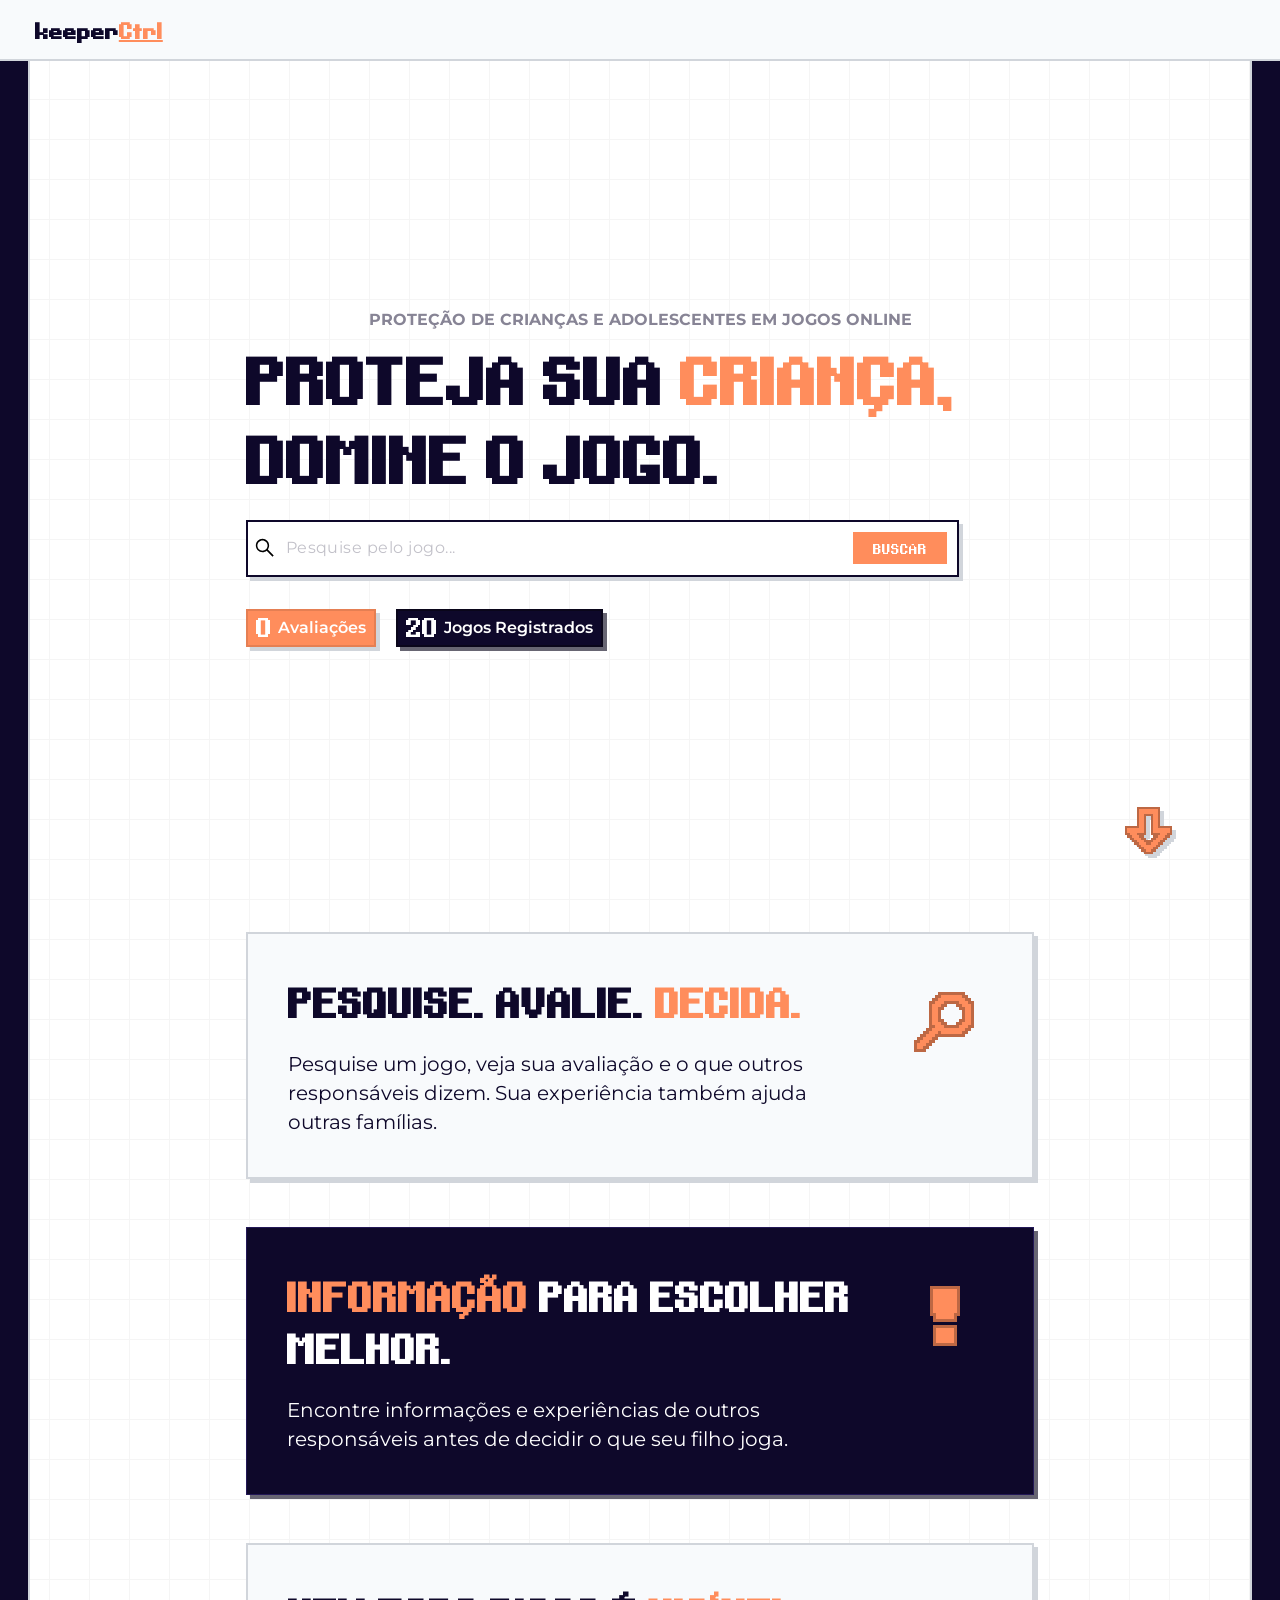
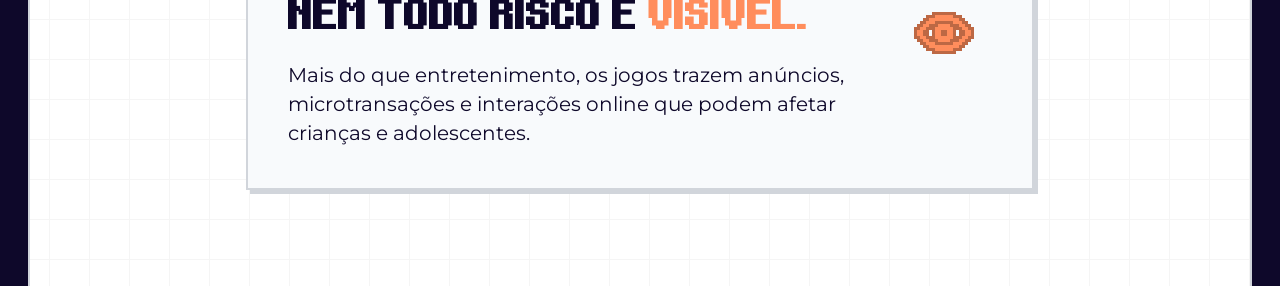
<file: index.html>
<!DOCTYPE html>
<html lang="pt-br">

<head>
  <meta charset="UTF-8">
  <meta name="viewport" content="width=device-width, initial-scale=1">
  <title>keeperCtrl | Proteção de crianças e adolescentes online</title>
  <link rel="icon" type="image/x-icon" href="assets/favicon.png">

  <!-- Montserrat -->
  <link rel="preconnect" href="https://fonts.googleapis.com">
  <link rel="preconnect" href="https://fonts.gstatic.com" crossorigin>
  <link href="https://fonts.googleapis.com/css2?family=Montserrat:ital,wght@0,100..900;1,100..900&display=swap"
    rel="stylesheet">

  <link rel="stylesheet" href="src/css/style.css">
  <link rel="stylesheet" href="src/css/main-page.css">
</head>

<body>
  <header id="main-header" class="page-band">
    <a href="index.html" class="logo__link">
      <h1 class="font-display logo"><span class="clr-main">keeper</span><span class="hl-text emph">Ctrl</span></h1>
    </a>
  </header>

  <main>
    <section class="sec-search">
      <div class="sec-search__intro">
        <strong class="text clr-text">PROTEÇÃO DE CRIANÇAS E ADOLESCENTES EM JOGOS ONLINE</strong>
        <h2 class="font-display clr-main">PROTEJA SUA <i class="hl-text">CRIANÇA,</i><br> DOMINE O JOGO.</h2>
      </div>
      <form action="search.html" method="get" id="search-bar">
        <div class="search-icon__wrapper">
          <svg viewBox="0 0 640 640">
            <use href="assets/icons.svg#search"></use>
          </svg>
        </div>
        <input type="search" name="q" id="searchbox" class="text clr-text" rows="1" placeholder="Pesquise pelo jogo..."
          required></input>
        <button id="search-btn" class="font-display" type="submit">BUSCAR</button>
      </form>
      <div class="stats">
        <div class="stat stat-hl">
          <span class="font-display stat__num" id="num-ratings">0</span>
          <span class="stat__desc text">Avaliações</span>
        </div>
        <div class="stat stat-dark">
          <span class="font-display stat__num" id="num-games">0</span>
          <span class="stat__desc text">Jogos Registrados</span>
        </div>
      </div>
      <a href="#apresentacao" class="scroll-arrow" aria-label="Rolar para baixo">
        <img src="assets/seta.png" alt="Seta laranja em pixel art para baixo">
      </a>
    </section>

    <section class="present" id="apresentacao">
      <article class="sec-light">
        <h2 class="font-display clr-main">PESQUISE. AVALIE. <i class="hl-text">DECIDA.</i></h2>
        <p class="text clr-text">
          Pesquise um jogo, veja sua avaliação e o que outros responsáveis dizem. Sua experiência também ajuda outras
          famílias.
        </p>
      </article>

      <article class="sec-dark">
        <h2 class="font-display clr-text-dark"><i class="hl-text">INFORMAÇÃO</i> PARA ESCOLHER MELHOR.</h2>
        <p class="text clr-text-dark">
          Encontre informações e experiências de outros responsáveis antes de decidir o que seu filho joga.
        </p>
      </article>

      <article class="sec-light">
        <h2 class="font-display clr-main">NEM TODO RISCO É <i class="hl-text">VISÍVEL.</i></h2>

        <p class="text clr-text">
          Mais do que entretenimento, os jogos trazem anúncios, microtransações e interações online que podem afetar
          crianças e adolescentes.
        </p>
      </article>
    </section>
  </main>
  <script src="src/js/functions.js" defer></script>
  <script src="src/js/main-page.js" defer></script>
</body>

</html>
</file>
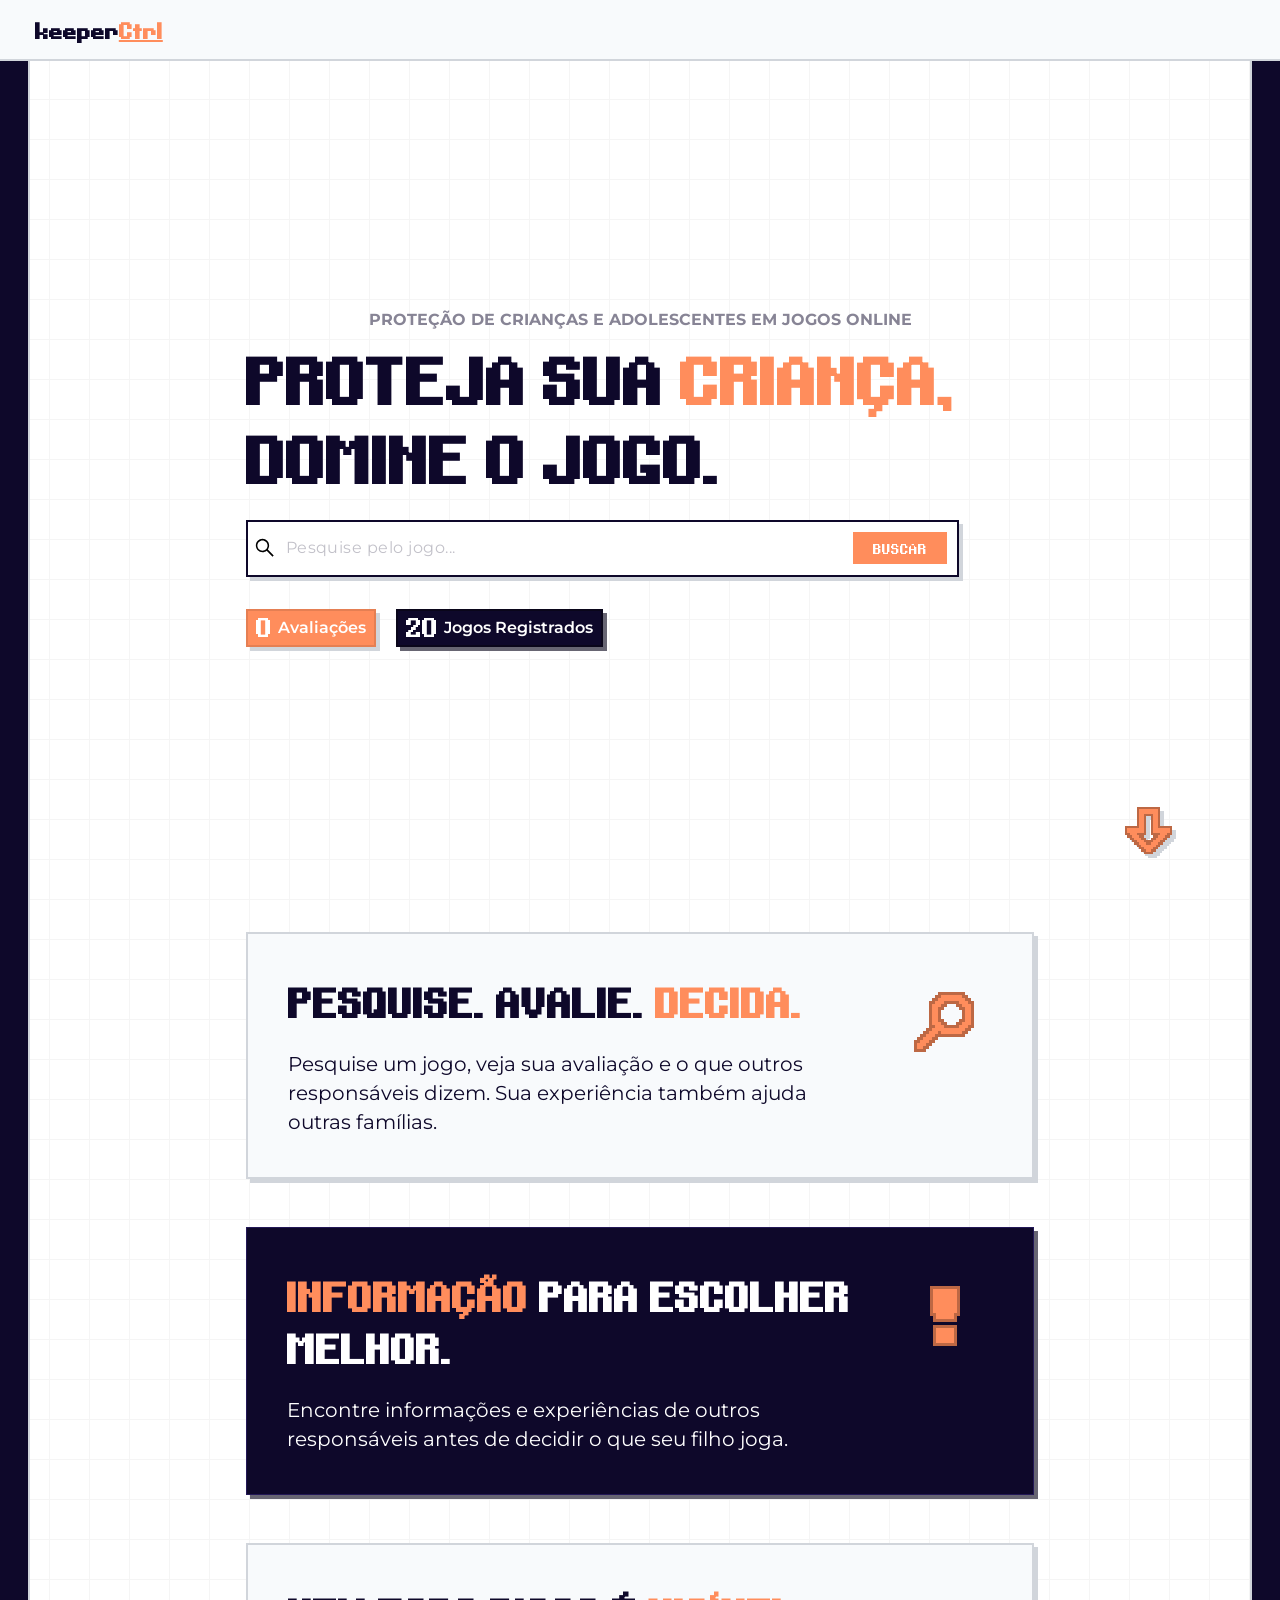
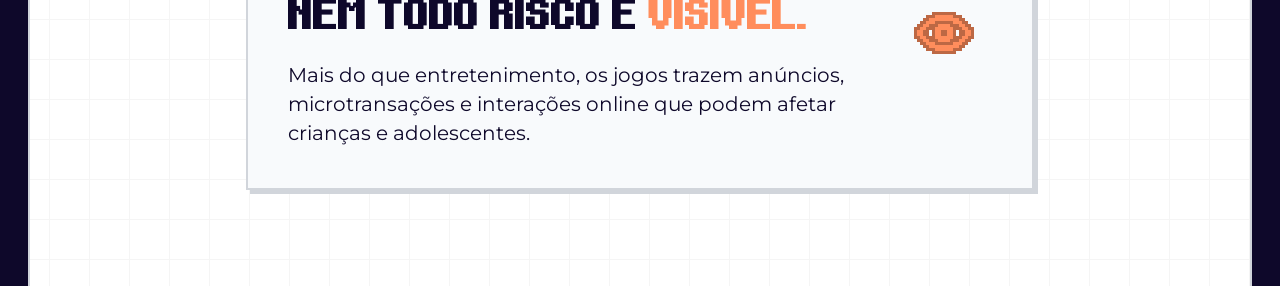
<file: game.html>
<!DOCTYPE html>
<html lang="pt-br">

<head>
  <meta charset="UTF-8">
  <meta name="viewport" content="width=device-width, initial-scale=1.0">
  <title>| keeperCtrl</title>
  <link rel="icon" type="image/x-icon" href="assets/favicon.png">
  <meta name="description"
    content="Conheça a avaliação de segurança, conteúdo, interações e moderação de jogos na KeeperCtrl.">
  <meta name="robots" content="index, follow">
  <meta name="author" content="KeeperCtrl">
  <meta property="og:type" content="website">
  <meta property="og:site_name" content="KeeperCtrl">
  <meta property="og:title" content="Nome do Jogo | keeperCtrl">
  <meta property="og:description" content="Avaliação de segurança, conteúdo e interações do jogo na KeeperCtrl.">

  <!-- Montserrat -->
  <link rel="preconnect" href="https://fonts.googleapis.com">
  <link rel="preconnect" href="https://fonts.gstatic.com" crossorigin>
  <link href="https://fonts.googleapis.com/css2?family=Montserrat:ital,wght@0,100..900;1,100..900&display=swap"
    rel="stylesheet">

  <link rel="stylesheet" href="src/css/style.css">
  <link rel="stylesheet" href="src/css/template.css">
  <link rel="stylesheet" href="src/css/header.css">
  <link rel="stylesheet" href="src/css/game.css">
  <link rel="stylesheet" href="src/css/accordion.css">
  <link rel="stylesheet" href="src/css/game-modal.css">
</head>

<body>
  <header id="main-header" class="page-band">
    <a href="index.html" class="logo__link">
      <h1 class="font-display logo"><span class="clr-main">keeper</span><span class="hl-text emph">Ctrl</span></h1>
    </a>
    <form action="search.html" id="search-bar" role="search" aria-label="Pesquisa de jogos">
      <input type="search" name="q" id="searchbox" class="clr-text" rows="1" placeholder="Pesquise pelo jogo..."
        aria-label="Pesquisar pelo nome do jogo" required></input>
      <button id="search-btn" type="submit">
        <svg aria-hidden="true" focusable="false" viewBox="0 0 640 640">
          <use href="assets/icons.svg#search"></use>
        </svg>
      </button>
    </form>
  </header>

  <main>
    <section class="game-hero" id="game-overview" aria-labelledby="game-title" itemscope
      itemtype="https://schema.org/VideoGame">
      <figure class="game-cover" id="game-cover">
        <img src="" alt="" id="game-cover-image" aria-label="Capa do jogo">
      </figure>

      <header class="game-id">
        <h2 class="game-name font-display" id="game-title" itemprop="name"></h2>

        <ul class="game-platforms" id="game-platforms" itemprop="gamePlatform"></ul>
        <p class="game-release" itemprop="datePublished">
          <span class="year" id="release-year"></span> • <span class="studio" id="studio"></span>
        </p>
      </header>
    </section>

    <section class="game-info" id="game-information" aria-label="Informações do jogo">
      <article class="description" itemprop="description">
        <h3 class="font-display hl-text">DESCRIÇÃO</h3>
        <p id="game-description"></p>
      </article>

      <article class="gen-stat">
        <header class="gen-stat-id">
          <p class="gen-stat-label clr-main">Nota geral</p>

          <svg aria-hidden="true" focusable="false" viewBox="0 0 640 640">
            <use href="assets/icons.svg#star"></use>
          </svg>
        </header>

        <span id="total-score" class="gen-stat-num font-display hl-text" aria-live="polite"
          aria-atomic="true">-.-</span>
      </article>

      <article class="gen-stat">
        <header class="gen-stat-id">
          <p class="gen-stat-label clr-main">Avaliações</p>

          <svg viewBox="0 0 640 640" aria-hidden="true" focusable="false">
            <use href="assets/icons.svg#check-circle"></use>
          </svg>
        </header>

        <span id="num-ratings" class="gen-stat-num font-display hl-text" aria-live="polite" aria-atomic="true">0</span>
      </article>

      <article class="stats">
        <ul class="stats__list" id="stats">
          <li>
            <details class="stat-details">
              <summary class="stat-display" for="stat-content__check" id="stat-content">
                <div class="stat-caret">
                  <svg viewBox="0 0 640 640">
                    <use href="assets/icons.svg#caret"></use>
                  </svg>
                </div>
                <div class="stat-inner">
                  <div class="stat-header">
                    <p class="stat-label font-display">Conteúdo</p>
                    <p class="stat-score"><span class="stat-average" aria-live="polite" aria-atomic="true">-.-</span> /
                      5</p>
                  </div>
                  <div class="stat-bar"></div>
                </div>
              </summary>
              <ul class="stat-accordion">
                <li>
                  <article class="stat-accordion__item" id="stat-content__violence">
                    <div class="stat-header">
                      <div class="stat-accordion__item__title">
                        <div class="hint">
                          <button type="button" aria-label="Ajuda sobre violência" popovertarget="acc-hint__violence">
                            <svg viewBox="0 0 640 640">
                              <use href="assets/icons.svg#hint"></use>
                            </svg>
                          </button>

                          <p class="hint-content" id="acc-hint__violence" popover>
                            Exposição a atos violentos, lutas, armas ou agressões corporais.
                            <br><br>
                            1 = Violência explícita e pesada
                            <br>
                            5 = Não contém violência
                          </p>
                        </div>

                        <p class="stat-label font-display hl-text">Violência</p>
                      </div>
                      <p class="stat-score"><span class="stat-average" aria-live="polite" aria-atomic="true">-.-</span>
                        / 5
                      </p>
                    </div>
                    <div class="stat-bar"></div>
                  </article>
                </li>
                <li>
                  <article class="stat-accordion__item" id="stat-content__sex">
                    <div class="stat-header">
                      <div class="stat-accordion__item__title">
                        <div class="hint">
                          <button type="button" aria-label="Ajuda sobre conteúdo sexual" popovertarget="acc-hint__sex">
                            <svg viewBox="0 0 640 640">
                              <use href="assets/icons.svg#hint"></use>
                            </svg>
                          </button>

                          <p class="hint-content" id="acc-hint__sex" popover>
                            Exposição a nudez, insinuações, conteúdo sexual ou relacionamentos íntimos.
                            <br><br>
                            1 = Cenas explícitas
                            <br>
                            5 = Não contém conteúdo sexual
                          </p>
                        </div>

                        <p class="stat-label font-display hl-text">Conteúdo Sexual</p>
                      </div>
                      <p class="stat-score"><span class="stat-average" aria-live="polite" aria-atomic="true">-.-</span>
                        / 5
                      </p>
                    </div>
                    <div class="stat-bar"></div>
                  </article>
                </li>
                <li>
                  <article class="stat-accordion__item" id="stat-content__language">
                    <div class="stat-header">
                      <div class="stat-accordion__item__title">
                        <div class="hint">
                          <button type="button" aria-label="Ajuda sobre linguagem" popovertarget="acc-hint__language">
                            <svg viewBox="0 0 640 640">
                              <use href="assets/icons.svg#hint"></use>
                            </svg>
                          </button>

                          <p class="hint-content" id="acc-hint__language" popover>
                            Presença de palavrões, xingamentos, insultos ou linguagem ofensiva.
                            <br><br>
                            1 = Ofensas frequentes
                            <br>
                            5 = Não contém linguagem ofensiva
                          </p>
                        </div>

                        <p class="stat-label font-display hl-text">Linguagem</p>
                      </div>
                      <p class="stat-score"><span class="stat-average" aria-live="polite" aria-atomic="true">-.-</span>
                        / 5
                      </p>
                    </div>
                    <div class="stat-bar"></div>
                  </article>
                </li>
                <li>
                  <article class="stat-accordion__item" id="stat-content__sensitive">
                    <div class="stat-header">
                      <div class="stat-accordion__item__title">
                        <div class="hint">
                          <button type="button" aria-label="Ajuda sobre temas sensíveis"
                            popovertarget="acc-hint__sensitive">
                            <svg viewBox="0 0 640 640">
                              <use href="assets/icons.svg#hint"></use>
                            </svg>
                          </button>

                          <p class="hint-content" id="acc-hint__sensitive" popover>
                            Abordagem de morte, luto, trauma, abuso, doenças ou outros temas delicados.
                            <br><br>
                            1 = Lida com temas pesados explicitamente
                            <br>
                            5 = Não contém temas sensíveis
                          </p>
                        </div>

                        <p class="stat-label font-display hl-text">Temas Sensíveis</p>
                      </div>
                      <p class="stat-score"><span class="stat-average" aria-live="polite" aria-atomic="true">-.-</span>
                        / 5
                      </p>
                    </div>
                    <div class="stat-bar"></div>
                  </article>
                </li>
              </ul>
            </details>
          </li>

          <li>
            <details class="stat-details">
              <summary class="stat-display" for="stat-interaction__check" id="stat-interaction">
                <div class="stat-caret">
                  <svg viewBox="0 0 640 640">
                    <use href="assets/icons.svg#caret"></use>
                  </svg>
                </div>
                <div class="stat-inner">
                  <div class="stat-header">
                    <p class="stat-label font-display">Interação entre Jogadores</p>
                    <p class="stat-score"><span class="stat-average" aria-live="polite" aria-atomic="true">-.-</span> /
                      5</p>
                  </div>
                  <div class="stat-bar"></div>
                </div>
              </summary>
              <ul class="stat-accordion">
                <li>
                  <article class="stat-accordion__item" id="stat-interaction__communication">
                    <div class="stat-header">
                      <div class="stat-accordion__item__title">
                        <div class="hint">
                          <button type="button" aria-label="Ajuda sobre comunicação"
                            popovertarget="acc-hint__communication">
                            <svg viewBox="0 0 640 640">
                              <use href="assets/icons.svg#hint"></use>
                            </svg>
                          </button>

                          <p class="hint-content" id="acc-hint__communication" popover>
                            Conversas, mensagens e compartilhamento de conteúdo com outros jogadores.
                            <br><br>
                            1 = Comunicação irrestrita e sem proteção
                            <br>
                            5 = Comunicação segura e protegida
                          </p>
                        </div>

                        <p class="stat-label font-display hl-text">Comunicação</p>
                      </div>
                      <p class="stat-score"><span class="stat-average" aria-live="polite" aria-atomic="true">-.-</span>
                        / 5
                      </p>
                    </div>
                    <div class="stat-bar"></div>
                  </article>
                </li>
                <li>
                  <article class="stat-accordion__item" id="stat-interaction__stranger">
                    <div class="stat-header">
                      <div class="stat-accordion__item__title">
                        <div class="hint">
                          <button type="button" aria-label="Ajuda sobre desconhecidos"
                            popovertarget="acc-hint__stranger">
                            <svg viewBox="0 0 640 640">
                              <use href="assets/icons.svg#hint"></use>
                            </svg>
                          </button>

                          <p class="hint-content" id="acc-hint__stranger" popover>
                            Encontros e interações com pessoas totalmente estranhas.
                            <br><br>
                            1 = Fácil contato com desconhecidos
                            <br>
                            5 = Contato com desconhecidos bloqueado ou protegido
                          </p>
                        </div>

                        <p class="stat-label font-display hl-text">Desconhecidos</p>
                      </div>
                      <p class="stat-score"><span class="stat-average" aria-live="polite" aria-atomic="true">-.-</span>
                        / 5
                      </p>
                    </div>
                    <div class="stat-bar"></div>
                  </article>
                </li>
                <li>
                  <article class="stat-accordion__item" id="stat-interaction__community">
                    <div class="stat-header">
                      <div class="stat-accordion__item__title">
                        <div class="hint">
                          <button type="button" aria-label="Ajuda sobre comunidade" popovertarget="acc-hint__community">
                            <svg viewBox="0 0 640 640">
                              <use href="assets/icons.svg#hint"></use>
                            </svg>
                          </button>

                          <p class="hint-content" id="acc-hint__community" popover>
                            Segurança e qualidade das relações, considerando cooperação, acolhimento, bullying e
                            toxicidade.
                            <br><br>
                            1 = Ambiente tóxico e hostil
                            <br>
                            5 = Comunidade respeitosa e acolhedora
                          </p>
                        </div>

                        <p class="stat-label font-display hl-text">Comunidade</p>
                      </div>
                      <p class="stat-score"><span class="stat-average" aria-live="polite" aria-atomic="true">-.-</span>
                        / 5
                      </p>
                    </div>
                    <div class="stat-bar"></div>
                  </article>
                </li>
                <li>
                  <article class="stat-accordion__item" id="stat-interaction__competition">
                    <div class="stat-header">
                      <div class="stat-accordion__item__title">
                        <div class="hint">
                          <button type="button" aria-label="Ajuda sobre competição"
                            popovertarget="acc-hint__competition">
                            <svg viewBox="0 0 640 640">
                              <use href="assets/icons.svg#hint"></use>
                            </svg>
                          </button>

                          <p class="hint-content" id="acc-hint__competition" popover>
                            Rivalidades, estresse, frustração e pressão entre jogadores.
                            <br><br>
                            1 = Competição excessivamente agressiva
                            <br>
                            5 = Competição equilibrada e saudável
                          </p>
                        </div>

                        <p class="stat-label font-display hl-text">Competição</p>
                      </div>
                      <p class="stat-score"><span class="stat-average" aria-live="polite" aria-atomic="true">-.-</span>
                        / 5
                      </p>
                    </div>
                    <div class="stat-bar"></div>
                  </article>
                </li>
              </ul>
            </details>
          </li>

          <li>
            <details class="stat-details">
              <summary class="stat-display" for="stat-moderation__check" id="stat-moderation">
                <div class="stat-caret">
                  <svg viewBox="0 0 640 640">
                    <use href="assets/icons.svg#caret"></use>
                  </svg>
                </div>
                <div class="stat-inner">
                  <div class="stat-header">
                    <p class="stat-label font-display">Moderação</p>
                    <p class="stat-score"><span class="stat-average" aria-live="polite" aria-atomic="true">-.-</span> /
                      5</p>
                  </div>
                  <div class="stat-bar"></div>
                </div>
              </summary>
              <ul class="stat-accordion">
                <li>
                  <article class="stat-accordion__item" id="stat-moderation__report">
                    <div class="stat-header">
                      <div class="stat-accordion__item__title">
                        <div class="hint">
                          <button type="button" aria-label="Ajuda sobre denúncias" popovertarget="acc-hint__report">
                            <svg viewBox="0 0 640 640">
                              <use href="assets/icons.svg#hint"></use>
                            </svg>
                          </button>

                          <p class="hint-content" id="acc-hint__report" popover>
                            Facilidade de denunciar jogadores infratores ou conteúdos impróprios.
                            <br><br>
                            1 = Denúncias inexistentes ou ineficazes
                            <br>
                            5 = Denúncias fáceis e eficazes
                          </p>
                        </div>

                        <p class="stat-label font-display hl-text">Denúncias</p>
                      </div>
                      <p class="stat-score"><span class="stat-average" aria-live="polite" aria-atomic="true">-.-</span>
                        / 5
                      </p>
                    </div>
                    <div class="stat-bar"></div>
                  </article>
                </li>
                <li>
                  <article class="stat-accordion__item" id="stat-moderation__block">
                    <div class="stat-header">
                      <div class="stat-accordion__item__title">
                        <div class="hint">
                          <button type="button" aria-label="Ajuda sobre bloqueios" popovertarget="acc-hint__block">
                            <svg viewBox="0 0 640 640">
                              <use href="assets/icons.svg#hint"></use>
                            </svg>
                          </button>

                          <p class="hint-content" id="acc-hint__block" popover>
                            Facilidade e eficácia dos recursos para impedir interações indesejadas.
                            <br><br>
                            1 = Bloqueio inexistente ou ineficaz
                            <br>
                            5 = Bloqueio fácil e eficaz
                          </p>
                        </div>

                        <p class="stat-label font-display hl-text">Bloqueios</p>
                      </div>
                      <p class="stat-score"><span class="stat-average" aria-live="polite" aria-atomic="true">-.-</span>
                        / 5
                      </p>
                    </div>
                    <div class="stat-bar"></div>
                  </article>
                </li>
                <li>
                  <article class="stat-accordion__item" id="stat-moderation__filter">
                    <div class="stat-header">
                      <div class="stat-accordion__item__title">
                        <div class="hint">
                          <button type="button" aria-label="Ajuda sobre filtros" popovertarget="acc-hint__filter">
                            <svg viewBox="0 0 640 640">
                              <use href="assets/icons.svg#hint"></use>
                            </svg>
                          </button>

                          <p class="hint-content" id="acc-hint__filter" popover>
                            Recursos para filtrar, ocultar ou impedir mensagens e conteúdos inadequados.
                            <br><br>
                            1 = Filtros inexistentes ou ineficazes
                            <br>
                            5 = Filtros intuitivos e eficazes
                          </p>
                        </div>

                        <p class="stat-label font-display hl-text">Filtros</p>
                      </div>
                      <p class="stat-score"><span class="stat-average" aria-live="polite" aria-atomic="true">-.-</span>
                        / 5
                      </p>
                    </div>
                    <div class="stat-bar"></div>
                  </article>
                </li>
                <li>
                  <article class="stat-accordion__item" id="stat-moderation__parental">
                    <div class="stat-header">
                      <div class="stat-accordion__item__title">
                        <div class="hint">
                          <button type="button" aria-label="Ajuda sobre controle parental"
                            popovertarget="acc-hint__parental">
                            <svg viewBox="0 0 640 640">
                              <use href="assets/icons.svg#hint"></use>
                            </svg>
                          </button>

                          <p class="hint-content" id="acc-hint__parental" popover>
                            Recursos para limitar, supervisionar ou controlar o acesso ao jogo.
                            <br><br>
                            1 = Pouco ou nenhum controle
                            <br>
                            5 = Controle parental amplo e eficaz
                          </p>
                        </div>

                        <p class="stat-label font-display hl-text">Controle Parental</p>
                      </div>
                      <p class="stat-score"><span class="stat-average" aria-live="polite" aria-atomic="true">-.-</span>
                        / 5
                      </p>
                    </div>
                    <div class="stat-bar"></div>
                  </article>
                </li>
              </ul>
            </details>
          </li>

          <li>
            <details class="stat-details">
              <summary class="stat-display" for="stat-purchase__check" id="stat-purchase">
                <div class="stat-caret">
                  <svg viewBox="0 0 640 640">
                    <use href="assets/icons.svg#caret"></use>
                  </svg>
                </div>
                <div class="stat-inner">
                  <div class="stat-header">
                    <p class="stat-label font-display">Estímulos ao Consumo</p>
                    <p class="stat-score"><span class="stat-average" aria-live="polite" aria-atomic="true">-.-</span> /
                      5</p>
                  </div>
                  <div class="stat-bar"></div>
                </div>
              </summary>
              <ul class="stat-accordion">
                <li>
                  <article class="stat-accordion__item" id="stat-purchase__microtransaction">
                    <div class="stat-header">
                      <div class="stat-accordion__item__title">
                        <div class="hint">
                          <button type="button" aria-label="Ajuda sobre microtransações"
                            popovertarget="acc-hint__microtransaction">
                            <svg viewBox="0 0 640 640">
                              <use href="assets/icons.svg#hint"></use>
                            </svg>
                          </button>

                          <p class="hint-content" id="acc-hint__microtransaction" popover>
                            Venda de itens virtuais, roupas (skins) ou moedas do jogo com dinheiro real.
                            <br><br>
                            1 = Muitas compras e estímulos ao consumo
                            <br>
                            5 = Poucas ou nenhuma compra
                          </p>
                        </div>

                        <p class="stat-label font-display hl-text">Microtransações</p>
                      </div>
                      <p class="stat-score"><span class="stat-average" aria-live="polite" aria-atomic="true">-.-</span>
                        / 5
                      </p>
                    </div>
                    <div class="stat-bar"></div>
                  </article>
                </li>
                <li>
                  <article class="stat-accordion__item" id="stat-purchase__pressure">
                    <div class="stat-header">
                      <div class="stat-accordion__item__title">
                        <div class="hint">
                          <button type="button" aria-label="Ajuda sobre pressão" popovertarget="acc-hint__pressure">
                            <svg viewBox="0 0 640 640">
                              <use href="assets/icons.svg#hint"></use>
                            </svg>
                          </button>

                          <p class="hint-content" id="acc-hint__pressure" popover>
                            Avisos insistentes ou desvantagens no jogo para quem não gasta dinheiro
                            <br><br>
                            1 = Forte pressão para realizar compras
                            <br>
                            5 = Nenhuma pressão para realizar compras
                          </p>
                        </div>

                        <p class="stat-label font-display hl-text">Pressão</p>
                      </div>
                      <p class="stat-score"><span class="stat-average" aria-live="polite" aria-atomic="true">-.-</span>
                        / 5
                      </p>
                    </div>
                    <div class="stat-bar"></div>
                  </article>
                </li>
                <li>
                  <article class="stat-accordion__item" id="stat-purchase__lootboxes">
                    <div class="stat-header">
                      <div class="stat-accordion__item__title">
                        <div class="hint">
                          <button type="button" aria-label="Ajuda sobre lootboxes" popovertarget="acc-hint__lootboxes">
                            <svg viewBox="0 0 640 640">
                              <use href="assets/icons.svg#hint"></use>
                            </svg>
                          </button>

                          <p class="hint-content" id="acc-hint__lootboxes" popover>
                            Caixas ou pacotes pagos que oferecem recompensas de conteúdo aleatório.
                            <br><br>
                            1 = Lootboxes frequentes e incentivadas
                            <br>
                            5 = Não contém lootboxes
                          </p>
                        </div>

                        <p class="stat-label font-display hl-text">Lootboxes</p>
                      </div>
                      <p class="stat-score"><span class="stat-average" aria-live="polite" aria-atomic="true">-.-</span>
                        / 5
                      </p>
                    </div>
                    <div class="stat-bar"></div>
                  </article>
                </li>
                <li>
                  <article class="stat-accordion__item" id="stat-purchase__ads">
                    <div class="stat-header">
                      <div class="stat-accordion__item__title">
                        <div class="hint">
                          <button type="button" aria-label="Ajuda sobre anúncios" popovertarget="acc-hint__ads">
                            <svg viewBox="0 0 640 640">
                              <use href="assets/icons.svg#hint"></use>
                            </svg>
                          </button>

                          <p class="hint-content" id="acc-hint__ads" popover>
                            Anúncios de vídeo obrigatórios, pop-ups invasivos ou promoções constantes.
                            <br><br>
                            1 = Publicidade frequente e intrusiva
                            <br>
                            5 = Não contém publicidade
                          </p>
                        </div>

                        <p class="stat-label font-display hl-text">Publicidade</p>
                      </div>
                      <p class="stat-score"><span class="stat-average" aria-live="polite" aria-atomic="true">-.-</span>
                        / 5
                      </p>
                    </div>
                    <div class="stat-bar"></div>
                  </article>
                </li>
              </ul>
            </details>
          </li>

        </ul>
      </article>
    </section>

    <section class="badges font-display" id="approval-badges" aria-labelledby="approval-badges-title">
      <h3 class="clr-text" id="approval-badges-title">SELOS DE APROVAÇÃO KEEPERCTRL</h3>

      <ul class="badge__items" id="badge-items" aria-live="polite"><span class="no-badges clr-text">Ainda não há selos atribuídos.</span></ul>
    </section>

    <section class="discussion" id="discussion-section" aria-labelledby="discussion-title">
      <h3 class="font-display clr-text">DISCUSSÃO (<span id="num-comments" aria-live="polite"
          aria-atomic="true">0</span>)</h3>
      <article class="discussion-cta">
        <header class="discussion-cta__p">
          <h3 class="font-display">SUA OPINIÃO <span class="hl-text">IMPORTA</span></h3>
          <p>
            Sem contas. Sem spam. Deixe sua avaliação anônima para ajudar outros responsáveis.
          </p>
        </header>
        <button id="rate-btn" class="font-display" aria-controls="overlay" aria-haspopup="dialog">DEIXAR AVALIAÇÃO
          ANÔNIMA</button>
      </article>

      <section class="posts__wrapper" id="community-posts" aria-label="Comentários da comunidade">
        <section id="posts" aria-label="Comentários da comunidade" aria-live="polite" aria-relevant="additions">
        </section>

        <button id="show-more-btn" class="font-display" aria-controls="posts">VER MAIS</button>
      </section>
    </section>
  </main>

  <dialog class="modal" id="rating-modal" role="dialog" aria-modal="true" aria-labelledby="modal-title">
    <header class="modal__header font-display">
      <h2>AVALIAR JOGO</h2>
      <button id="close-btn" class="font-display" aria-label="Fechar avaliação"><span>X</span></button>
    </header>

    <div class="modal__game-id" aria-label="Identificação do jogo">
      <div class="modal__game-name">
        <h3 class="font-display" id="modal__game-title">NOME DO JOGO</h3>
        <div class="modal__game-thumb">
          <img src="" alt="" id="modal__game-image" aria-label="Capa do jogo">
        </div>
      </div>
      <p class="modal__game-studio" id="modal__game-studio">Empresa</p>
    </div>

    <form action="" id="rating-form" aria-label="Formulário de avaliação do jogo">
      <div class="modal__body">
        <nav id="rating-steps" aria-label="Etapas da avaliação">
          <fieldset class="font-display" id="rating-categories" aria-label="Categorias da avaliação">
            <input type="radio" name="category" id="category-content" checked aria-controls="criteria-content">

            <label for="category-content">
              <span>1.</span> CONTEÚDO
            </label>


            <input type="radio" name="category" id="category-interaction" aria-controls="criteria-interaction">

            <label for="category-interaction">
              <span>2.</span> INTERAÇÃO
            </label>


            <input type="radio" name="category" id="category-moderation" aria-controls="criteria-moderation">

            <label for="category-moderation">
              <span>3.</span> MODERAÇÃO
            </label>


            <input type="radio" name="category" id="category-purchase" aria-controls="criteria-purchase">

            <label for="category-purchase" aria-current="step">
              <span>4.</span> CONSUMO
            </label>


            <input type="radio" name="category" id="category-badges" aria-controls="badge-selection">

            <label for="category-badges">
              <span>5.</span> SELOS
            </label>


            <input type="radio" name="category" id="category-comment" aria-controls="comment">

            <label for="category-comment">
              <span>6.</span> COMENTÁRIO
            </label>
          </fieldset>
        </nav>

        <div class="rating__wrapper">
          <article class="rating-info rating upper-left">
            <div class="rating-info-header">
              <h3 class="font-display hl-text">PONTUAÇÃO</h3>
              <p><b>Como avaliar?</b> Dê uma nota de 1 a 5 para a adequação:</p>
            </div>

            <div class="rating-info-system">
              <div class="rating-info-item rating-info__low">
                <strong class="font-display">1</strong>
                <p>Inadequado</p>
              </div>
              <div class="rating-info-item rating-info__medium">
                <strong class="font-display">3</strong>
                <p>Neutro</p>
              </div>
              <div class="rating-info-item rating-info__high">
                <strong class="font-display">5</strong>
                <p>Seguro</p>
              </div>
            </div>

            <p>Ou deixe em branco se não tiver certeza.</p>
          </article>

          <article id="criteria-content" class="criteria rating middle">
            <p>Adequação dos conteúdos apresentados no jogo</p>
            <div class="criterion__wrapper">
              <fieldset class="criterion">
                <div class="criterion-header">
                  <div class="criterion-id">
                    <div class="hint">
                      <button type="button" aria-label="Ajuda sobre violência" popovertarget="hint-violence">
                        <svg viewBox="0 0 640 640">
                          <use href="assets/icons.svg#hint"></use>
                        </svg>
                      </button>

                      <p class="hint-content" id="hint-violence" popover>
                        Exposição a atos violentos, lutas, armas ou agressões corporais.
                        <br><br>
                        1 = Violência explícita e pesada
                        <br>
                        5 = Não contém violência
                      </p>
                    </div>
                    <legend class="clr-main">Violência</legend>

                  </div>
                  <label for="violence-empty" title="Limpar" class="clear-btn">
                    <svg viewBox="0 0 640 640">
                      <use href="assets/icons.svg#eraser"></use>
                    </svg>
                  </label>
                </div>

                <div class="rate font-display">
                  <input type="radio" name="violence-score" id="violence-empty" value="">

                  <input type="radio" name="violence-score" id="violence-score-5" value="5">
                  <label for="violence-score-5" title="5">5</label>

                  <input type="radio" name="violence-score" id="violence-score-4" value="4">
                  <label for="violence-score-4" title="4">4</label>

                  <input type="radio" name="violence-score" id="violence-score-3" value="3">
                  <label for="violence-score-3" title="3">3</label>

                  <input type="radio" name="violence-score" id="violence-score-2" value="2">
                  <label for="violence-score-2" title="2">2</label>

                  <input type="radio" name="violence-score" id="violence-score-1" value="1">
                  <label for="violence-score-1" title="1">1</label>
                </div>
              </fieldset>
              <fieldset class="criterion">
                <div class="criterion-header">
                  <div class="criterion-id">
                    <div class="hint">
                      <button type="button" aria-label="Ajuda sobre conteúdo sexual" popovertarget="hint-sex">
                        <svg viewBox="0 0 640 640">
                          <use href="assets/icons.svg#hint"></use>
                        </svg>
                      </button>

                      <p class="hint-content" id="hint-sex" popover>
                        Exposição a nudez, insinuações, conteúdo sexual ou relacionamentos íntimos.
                        <br><br>
                        1 = Cenas explícitas
                        <br>
                        5 = Não contém conteúdo sexual
                      </p>
                    </div>

                    <legend class="clr-main">Conteúdo sexual</legend>
                  </div>

                  <label for="sex-empty" title="Limpar" class="clear-btn">
                    <svg viewBox="0 0 640 640">
                      <use href="assets/icons.svg#eraser"></use>
                    </svg>
                  </label>
                </div>

                <div class="rate font-display">
                  <input type="radio" name="sex-score" id="sex-empty" value="">

                  <input type="radio" name="sex-score" id="sex-score-5" value="5">
                  <label for="sex-score-5" title="5">5</label>

                  <input type="radio" name="sex-score" id="sex-score-4" value="4">
                  <label for="sex-score-4" title="4">4</label>

                  <input type="radio" name="sex-score" id="sex-score-3" value="3">
                  <label for="sex-score-3" title="3">3</label>

                  <input type="radio" name="sex-score" id="sex-score-2" value="2">
                  <label for="sex-score-2" title="2">2</label>

                  <input type="radio" name="sex-score" id="sex-score-1" value="1">
                  <label for="sex-score-1" title="1">1</label>
                </div>
              </fieldset>
              <fieldset class="criterion">
                <div class="criterion-header">
                  <div class="criterion-id">
                    <div class="hint">
                      <button type="button" aria-label="Ajuda sobre linguagem" popovertarget="hint-language">
                        <svg viewBox="0 0 640 640">
                          <use href="assets/icons.svg#hint"></use>
                        </svg>
                      </button>

                      <p class="hint-content" id="hint-language" popover>
                        Presença de palavrões, xingamentos, insultos ou linguagem ofensiva.
                        <br><br>
                        1 = Ofensas frequentes
                        <br>
                        5 = Não contém linguagem ofensiva
                      </p>
                    </div>

                    <legend class="clr-main">Linguagem</legend>
                  </div>

                  <label for="language-empty" title="Limpar" class="clear-btn">
                    <svg viewBox="0 0 640 640">
                      <use href="assets/icons.svg#eraser"></use>
                    </svg>
                  </label>
                </div>

                <div class="rate font-display">
                  <input type="radio" name="language-score" id="language-empty" value="">

                  <input type="radio" name="language-score" id="language-score-5" value="5">
                  <label for="language-score-5" title="5">5</label>

                  <input type="radio" name="language-score" id="language-score-4" value="4">
                  <label for="language-score-4" title="4">4</label>

                  <input type="radio" name="language-score" id="language-score-3" value="3">
                  <label for="language-score-3" title="3">3</label>

                  <input type="radio" name="language-score" id="language-score-2" value="2">
                  <label for="language-score-2" title="2">2</label>

                  <input type="radio" name="language-score" id="language-score-1" value="1">
                  <label for="language-score-1" title="1">1</label>
                </div>
              </fieldset>
              <fieldset class="criterion">
                <div class="criterion-header">
                  <div class="criterion-id">
                    <div class="hint">
                      <button type="button" aria-label="Ajuda sobre temas sensíveis" popovertarget="hint-sensitive">
                        <svg viewBox="0 0 640 640">
                          <use href="assets/icons.svg#hint"></use>
                        </svg>
                      </button>

                      <p class="hint-content" id="hint-sensitive" popover>
                        Abordagem de morte, luto, trauma, abuso, doenças ou outros temas delicados.
                        <br><br>
                        1 = Lida com temas pesados explicitamente
                        <br>
                        5 = Não contém temas sensíveis
                      </p>
                    </div>

                    <legend class="clr-main">Temas sensíveis</legend>
                  </div>
                  <label for="sensitive-empty" title="Limpar" class="clear-btn">
                    <svg viewBox="0 0 640 640">
                      <use href="assets/icons.svg#eraser"></use>
                    </svg>
                  </label>
                </div>

                <div class="rate font-display">
                  <input type="radio" name="sensitive-score" id="sensitive-empty" value="">

                  <input type="radio" name="sensitive-score" id="sensitive-score-5" value="5">
                  <label for="sensitive-score-5" title="5">5</label>

                  <input type="radio" name="sensitive-score" id="sensitive-score-4" value="4">
                  <label for="sensitive-score-4" title="4">4</label>

                  <input type="radio" name="sensitive-score" id="sensitive-score-3" value="3">
                  <label for="sensitive-score-3" title="3">3</label>

                  <input type="radio" name="sensitive-score" id="sensitive-score-2" value="2">
                  <label for="sensitive-score-2" title="2">2</label>

                  <input type="radio" name="sensitive-score" id="sensitive-score-1" value="1">
                  <label for="sensitive-score-1" title="1">1</label>
                </div>
              </fieldset>
            </div>
          </article>

          <article id="criteria-interaction" class="criteria rating middle">
            <p>Segurança das interações sociais e multiplayer online.</p>
            <div class="criterion__wrapper">
              <fieldset class="criterion">
                <div class="criterion-header">
                  <div class="criterion-id">
                    <div class="hint">
                      <button type="button" aria-label="Ajuda sobre comunicação" popovertarget="hint-communication">
                        <svg viewBox="0 0 640 640">
                          <use href="assets/icons.svg#hint"></use>
                        </svg>
                      </button>

                      <p class="hint-content" id="hint-communication" popover>
                        Conversas, mensagens e compartilhamento de conteúdo com outros jogadores.
                        <br><br>
                        1 = Comunicação irrestrita e sem proteção
                        <br>
                        5 = Comunicação segura e protegida
                      </p>
                    </div>
                    <legend class="clr-main">Comunicação</legend>

                  </div>
                  <label for="communication-empty" title="Limpar" class="clear-btn">
                    <svg viewBox="0 0 640 640">
                      <use href="assets/icons.svg#eraser"></use>
                    </svg>
                  </label>
                </div>

                <div class="rate font-display">
                  <input type="radio" name="communication-score" id="communication-empty" value="">

                  <input type="radio" name="communication-score" id="communication-score-5" value="5">
                  <label for="communication-score-5" title="5">5</label>

                  <input type="radio" name="communication-score" id="communication-score-4" value="4">
                  <label for="communication-score-4" title="4">4</label>

                  <input type="radio" name="communication-score" id="communication-score-3" value="3">
                  <label for="communication-score-3" title="3">3</label>

                  <input type="radio" name="communication-score" id="communication-score-2" value="2">
                  <label for="communication-score-2" title="2">2</label>

                  <input type="radio" name="communication-score" id="communication-score-1" value="1">
                  <label for="communication-score-1" title="1">1</label>
                </div>
              </fieldset>
              <fieldset class="criterion">
                <div class="criterion-header">
                  <div class="criterion-id">
                    <div class="hint">
                      <button type="button" aria-label="Ajuda sobre desconhecidos" popovertarget="hint-stranger">
                        <svg viewBox="0 0 640 640">
                          <use href="assets/icons.svg#hint"></use>
                        </svg>
                      </button>

                      <p class="hint-content" id="hint-stranger" popover>
                        Encontros e interações com pessoas totalmente estranhas.
                        <br><br>
                        1 = Fácil contato com desconhecidos
                        <br>
                        5 = Contato com desconhecidos bloqueado ou protegido
                      </p>
                    </div>

                    <legend class="clr-main">Desconhecidos</legend>
                  </div>

                  <label for="stranger-empty" title="Limpar" class="clear-btn">
                    <svg viewBox="0 0 640 640">
                      <use href="assets/icons.svg#eraser"></use>
                    </svg>
                  </label>
                </div>

                <div class="rate font-display">
                  <input type="radio" name="stranger-score" id="stranger-empty" value="">

                  <input type="radio" name="stranger-score" id="stranger-score-5" value="5">
                  <label for="stranger-score-5" title="5">5</label>

                  <input type="radio" name="stranger-score" id="stranger-score-4" value="4">
                  <label for="stranger-score-4" title="4">4</label>

                  <input type="radio" name="stranger-score" id="stranger-score-3" value="3">
                  <label for="stranger-score-3" title="3">3</label>

                  <input type="radio" name="stranger-score" id="stranger-score-2" value="2">
                  <label for="stranger-score-2" title="2">2</label>

                  <input type="radio" name="stranger-score" id="stranger-score-1" value="1">
                  <label for="stranger-score-1" title="1">1</label>
                </div>
              </fieldset>
              <fieldset class="criterion">
                <div class="criterion-header">
                  <div class="criterion-id">
                    <div class="hint">
                      <button type="button" aria-label="Ajuda sobre comunidade" popovertarget="hint-community">
                        <svg viewBox="0 0 640 640">
                          <use href="assets/icons.svg#hint"></use>
                        </svg>
                      </button>

                      <p class="hint-content" id="hint-community" popover>
                        Segurança e qualidade das relações, considerando cooperação, acolhimento, bullying e
                        <br><br>
                        1 = Ambiente tóxico e hostil
                        <br>
                        5 = Comunidade respeitosa e acolhedora
                        toxicidade.
                      </p>
                    </div>

                    <legend class="clr-main">Comunidade</legend>
                  </div>

                  <label for="community-empty" title="Limpar" class="clear-btn">
                    <svg viewBox="0 0 640 640">
                      <use href="assets/icons.svg#eraser"></use>
                    </svg>
                  </label>
                </div>

                <div class="rate font-display">
                  <input type="radio" name="community-score" id="community-empty" value="">

                  <input type="radio" name="community-score" id="community-score-5" value="5">
                  <label for="community-score-5" title="5">5</label>

                  <input type="radio" name="community-score" id="community-score-4" value="4">
                  <label for="community-score-4" title="4">4</label>

                  <input type="radio" name="community-score" id="community-score-3" value="3">
                  <label for="community-score-3" title="3">3</label>

                  <input type="radio" name="community-score" id="community-score-2" value="2">
                  <label for="community-score-2" title="2">2</label>

                  <input type="radio" name="community-score" id="community-score-1" value="1">
                  <label for="community-score-1" title="1">1</label>
                </div>
              </fieldset>
              <fieldset class="criterion">
                <div class="criterion-header">
                  <div class="criterion-id">
                    <div class="hint">
                      <button type="button" aria-label="Ajuda sobre competição" popovertarget="hint-competition">
                        <svg viewBox="0 0 640 640">
                          <use href="assets/icons.svg#hint"></use>
                        </svg>
                      </button>

                      <p class="hint-content" id="hint-competition" popover>
                        Rivalidades, estresse, frustração e pressão entre jogadores.
                        <br><br>
                        1 = Competição excessivamente agressiva
                        <br>
                        5 = Competição equilibrada e saudável
                      </p>
                    </div>

                    <legend class="clr-main">Competição</legend>
                  </div>
                  <label for="competition-empty" title="Limpar" class="clear-btn">
                    <svg viewBox="0 0 640 640">
                      <use href="assets/icons.svg#eraser"></use>
                    </svg>
                  </label>
                </div>

                <div class="rate font-display">
                  <input type="radio" name="competition-score" id="competition-empty" value="">

                  <input type="radio" name="competition-score" id="competition-score-5" value="5">
                  <label for="competition-score-5" title="5">5</label>

                  <input type="radio" name="competition-score" id="competition-score-4" value="4">
                  <label for="competition-score-4" title="4">4</label>

                  <input type="radio" name="competition-score" id="competition-score-3" value="3">
                  <label for="competition-score-3" title="3">3</label>

                  <input type="radio" name="competition-score" id="competition-score-2" value="2">
                  <label for="competition-score-2" title="2">2</label>

                  <input type="radio" name="competition-score" id="competition-score-1" value="1">
                  <label for="competition-score-1" title="1">1</label>
                </div>
              </fieldset>
            </div>
          </article>

          <article id="criteria-moderation" class="criteria rating middle">
            <p>Recursos para lidar com comportamentos inadequados.</p>
            <div class="criterion__wrapper">
              <fieldset class="criterion">
                <div class="criterion-header">
                  <div class="criterion-id">
                    <div class="hint">
                      <button type="button" aria-label="Ajuda sobre denúncias" popovertarget="hint-report">
                        <svg viewBox="0 0 640 640">
                          <use href="assets/icons.svg#hint"></use>
                        </svg>
                      </button>

                      <p class="hint-content" id="hint-report" popover>
                        Facilidade de denunciar jogadores infratores ou conteúdos impróprios.
                        <br><br>
                        1 = Denúncias inexistentes ou ineficazes
                        <br>
                        5 = Denúncias fáceis e eficazes
                      </p>
                    </div>
                    <legend class="clr-main">Denúncias</legend>

                  </div>
                  <label for="report-empty" title="Limpar" class="clear-btn">
                    <svg viewBox="0 0 640 640">
                      <use href="assets/icons.svg#eraser"></use>
                    </svg>
                  </label>
                </div>

                <div class="rate font-display">
                  <input type="radio" name="report-score" id="report-empty" value="">

                  <input type="radio" name="report-score" id="report-score-5" value="5">
                  <label for="report-score-5" title="5">5</label>

                  <input type="radio" name="report-score" id="report-score-4" value="4">
                  <label for="report-score-4" title="4">4</label>

                  <input type="radio" name="report-score" id="report-score-3" value="3">
                  <label for="report-score-3" title="3">3</label>

                  <input type="radio" name="report-score" id="report-score-2" value="2">
                  <label for="report-score-2" title="2">2</label>

                  <input type="radio" name="report-score" id="report-score-1" value="1">
                  <label for="report-score-1" title="1">1</label>
                </div>
              </fieldset>
              <fieldset class="criterion">
                <div class="criterion-header">
                  <div class="criterion-id">
                    <div class="hint">
                      <button type="button" aria-label="Ajuda sobre bloqueios" popovertarget="hint-block">
                        <svg viewBox="0 0 640 640">
                          <use href="assets/icons.svg#hint"></use>
                        </svg>
                      </button>

                      <p class="hint-content" id="hint-block" popover>
                        Facilidade e eficácia dos recursos para impedir interações indesejadas.
                        <br><br>
                        1 = Bloqueio inexistente ou ineficaz
                        <br>
                        5 = Bloqueio fácil e eficaz
                      </p>
                    </div>

                    <legend class="clr-main">Bloqueios</legend>
                  </div>

                  <label for="block-empty" title="Limpar" class="clear-btn">
                    <svg viewBox="0 0 640 640">
                      <use href="assets/icons.svg#eraser"></use>
                    </svg>
                  </label>
                </div>

                <div class="rate font-display">
                  <input type="radio" name="block-score" id="block-empty" value="">

                  <input type="radio" name="block-score" id="block-score-5" value="5">
                  <label for="block-score-5" title="5">5</label>

                  <input type="radio" name="block-score" id="block-score-4" value="4">
                  <label for="block-score-4" title="4">4</label>

                  <input type="radio" name="block-score" id="block-score-3" value="3">
                  <label for="block-score-3" title="3">3</label>

                  <input type="radio" name="block-score" id="block-score-2" value="2">
                  <label for="block-score-2" title="2">2</label>

                  <input type="radio" name="block-score" id="block-score-1" value="1">
                  <label for="block-score-1" title="1">1</label>
                </div>
              </fieldset>
              <fieldset class="criterion">
                <div class="criterion-header">
                  <div class="criterion-id">
                    <div class="hint">
                      <button type="button" aria-label="Ajuda sobre filtros" popovertarget="hint-filter">
                        <svg viewBox="0 0 640 640">
                          <use href="assets/icons.svg#hint"></use>
                        </svg>
                      </button>

                      <p class="hint-content" id="hint-filter" popover>
                        Recursos para filtrar, ocultar ou impedir mensagens e conteúdos inadequados.
                        <br><br>
                        1 = Filtros inexistentes ou ineficazes
                        <br>
                        5 = Filtros intuitivos e eficazes
                      </p>
                    </div>

                    <legend class="clr-main">Filtros</legend>
                  </div>

                  <label for="filter-empty" title="Limpar" class="clear-btn">
                    <svg viewBox="0 0 640 640">
                      <use href="assets/icons.svg#eraser"></use>
                    </svg>
                  </label>
                </div>

                <div class="rate font-display">
                  <input type="radio" name="filter-score" id="filter-empty" value="">

                  <input type="radio" name="filter-score" id="filter-score-5" value="5">
                  <label for="filter-score-5" title="5">5</label>

                  <input type="radio" name="filter-score" id="filter-score-4" value="4">
                  <label for="filter-score-4" title="4">4</label>

                  <input type="radio" name="filter-score" id="filter-score-3" value="3">
                  <label for="filter-score-3" title="3">3</label>

                  <input type="radio" name="filter-score" id="filter-score-2" value="2">
                  <label for="filter-score-2" title="2">2</label>

                  <input type="radio" name="filter-score" id="filter-score-1" value="1">
                  <label for="filter-score-1" title="1">1</label>
                </div>
              </fieldset>
              <fieldset class="criterion">
                <div class="criterion-header">
                  <div class="criterion-id">
                    <div class="hint">
                      <button type="button" aria-label="Ajuda sobre controle parental" popovertarget="hint-parental">
                        <svg viewBox="0 0 640 640">
                          <use href="assets/icons.svg#hint"></use>
                        </svg>
                      </button>

                      <p class="hint-content" id="hint-parental" popover>
                        Recursos para limitar, supervisionar ou controlar o acesso ao jogo.
                        <br><br>
                        1 = Pouco ou nenhum controle
                        <br>
                        5 = Controle parental amplo e eficaz
                      </p>
                    </div>

                    <legend class="clr-main">Controle parental</legend>
                  </div>
                  <label for="parental-empty" title="Limpar" class="clear-btn">
                    <svg viewBox="0 0 640 640">
                      <use href="assets/icons.svg#eraser"></use>
                    </svg>
                  </label>
                </div>

                <div class="rate font-display">
                  <input type="radio" name="parental-score" id="parental-empty" value="">

                  <input type="radio" name="parental-score" id="parental-score-5" value="5">
                  <label for="parental-score-5" title="5">5</label>

                  <input type="radio" name="parental-score" id="parental-score-4" value="4">
                  <label for="parental-score-4" title="4">4</label>

                  <input type="radio" name="parental-score" id="parental-score-3" value="3">
                  <label for="parental-score-3" title="3">3</label>

                  <input type="radio" name="parental-score" id="parental-score-2" value="2">
                  <label for="parental-score-2" title="2">2</label>

                  <input type="radio" name="parental-score" id="parental-score-1" value="1">
                  <label for="parental-score-1" title="1">1</label>
                </div>
              </fieldset>
            </div>
          </article>

          <article id="criteria-purchase" class="criteria rating middle">
            <p>Controle de anúncios e compras no jogo.</p>
            <div class="criterion__wrapper">
              <fieldset class="criterion">
                <div class="criterion-header">
                  <div class="criterion-id">
                    <div class="hint">
                      <button type="button" aria-label="Ajuda sobre microtransações"
                        popovertarget="hint-microtransaction">
                        <svg viewBox="0 0 640 640">
                          <use href="assets/icons.svg#hint"></use>
                        </svg>
                      </button>

                      <p class="hint-content" id="hint-microtransaction" popover>
                        Venda de itens virtuais, roupas (skins) ou moedas do jogo com dinheiro real.
                        <br><br>
                        1 = Muitas compras e estímulos ao consumo
                        <br>
                        5 = Poucas ou nenhuma compra
                      </p>
                    </div>
                    <legend class="clr-main">Microtransações</legend>

                  </div>
                  <label for="microtransaction-empty" title="Limpar" class="clear-btn">
                    <svg viewBox="0 0 640 640">
                      <use href="assets/icons.svg#eraser"></use>
                    </svg>
                  </label>
                </div>

                <div class="rate font-display">
                  <input type="radio" name="microtransaction-score" id="microtransaction-empty" value="">

                  <input type="radio" name="microtransaction-score" id="microtransaction-score-5" value="5">
                  <label for="microtransaction-score-5" title="5">5</label>

                  <input type="radio" name="microtransaction-score" id="microtransaction-score-4" value="4">
                  <label for="microtransaction-score-4" title="4">4</label>

                  <input type="radio" name="microtransaction-score" id="microtransaction-score-3" value="3">
                  <label for="microtransaction-score-3" title="3">3</label>

                  <input type="radio" name="microtransaction-score" id="microtransaction-score-2" value="2">
                  <label for="microtransaction-score-2" title="2">2</label>

                  <input type="radio" name="microtransaction-score" id="microtransaction-score-1" value="1">
                  <label for="microtransaction-score-1" title="1">1</label>
                </div>
              </fieldset>
              <fieldset class="criterion">
                <div class="criterion-header">
                  <div class="criterion-id">
                    <div class="hint">
                      <button type="button" aria-label="Ajuda sobre pressão" popovertarget="hint-pressure">
                        <svg viewBox="0 0 640 640">
                          <use href="assets/icons.svg#hint"></use>
                        </svg>
                      </button>

                      <p class="hint-content" id="hint-pressure" popover>
                        Avisos insistentes ou desvantagens no jogo para quem não gasta dinheiro
                        <br><br>
                        1 = Forte pressão para realizar compras
                        <br>
                        5 = Nenhuma pressão para realizar compras
                      </p>
                    </div>

                    <legend class="clr-main">Pressão</legend>
                  </div>

                  <label for="pressure-empty" title="Limpar" class="clear-btn">
                    <svg viewBox="0 0 640 640">
                      <use href="assets/icons.svg#eraser"></use>
                    </svg>
                  </label>
                </div>

                <div class="rate font-display">
                  <input type="radio" name="pressure-score" id="pressure-empty" value="">

                  <input type="radio" name="pressure-score" id="pressure-score-5" value="5">
                  <label for="pressure-score-5" title="5">5</label>

                  <input type="radio" name="pressure-score" id="pressure-score-4" value="4">
                  <label for="pressure-score-4" title="4">4</label>

                  <input type="radio" name="pressure-score" id="pressure-score-3" value="3">
                  <label for="pressure-score-3" title="3">3</label>

                  <input type="radio" name="pressure-score" id="pressure-score-2" value="2">
                  <label for="pressure-score-2" title="2">2</label>

                  <input type="radio" name="pressure-score" id="pressure-score-1" value="1">
                  <label for="pressure-score-1" title="1">1</label>
                </div>
              </fieldset>
              <fieldset class="criterion">
                <div class="criterion-header">
                  <div class="criterion-id">
                    <div class="hint">
                      <button type="button" aria-label="Ajuda sobre lootboxes" popovertarget="hint-lootboxes">
                        <svg viewBox="0 0 640 640">
                          <use href="assets/icons.svg#hint"></use>
                        </svg>
                      </button>

                      <p class="hint-content" id="hint-lootboxes" popover>
                        Caixas ou pacotes pagos que oferecem recompensas de conteúdo aleatório.
                        <br><br>
                        1 = Lootboxes frequentes e incentivadas
                        <br>
                        5 = Não contém lootboxes
                      </p>
                    </div>

                    <legend class="clr-main">Lootboxes</legend>
                  </div>

                  <label for="lootboxes-empty" title="Limpar" class="clear-btn">
                    <svg viewBox="0 0 640 640">
                      <use href="assets/icons.svg#eraser"></use>
                    </svg>
                  </label>
                </div>

                <div class="rate font-display">
                  <input type="radio" name="lootboxes-score" id="lootboxes-empty" value="">

                  <input type="radio" name="lootboxes-score" id="lootboxes-score-5" value="5">
                  <label for="lootboxes-score-5" title="5">5</label>

                  <input type="radio" name="lootboxes-score" id="lootboxes-score-4" value="4">
                  <label for="lootboxes-score-4" title="4">4</label>

                  <input type="radio" name="lootboxes-score" id="lootboxes-score-3" value="3">
                  <label for="lootboxes-score-3" title="3">3</label>

                  <input type="radio" name="lootboxes-score" id="lootboxes-score-2" value="2">
                  <label for="lootboxes-score-2" title="2">2</label>

                  <input type="radio" name="lootboxes-score" id="lootboxes-score-1" value="1">
                  <label for="lootboxes-score-1" title="1">1</label>
                </div>
              </fieldset>
              <fieldset class="criterion">
                <div class="criterion-header">
                  <div class="criterion-id">
                    <div class="hint">
                      <button type="button" aria-label="Ajuda sobre anúncios" popovertarget="hint-ads">
                        <svg viewBox="0 0 640 640">
                          <use href="assets/icons.svg#hint"></use>
                        </svg>
                      </button>

                      <p class="hint-content" id="hint-ads" popover>
                        Anúncios de vídeo obrigatórios, pop-ups invasivos ou promoções constantes.
                        <br><br>
                        1 = Publicidade frequente e intrusiva
                        <br>
                        5 = Não contém publicidade
                      </p>
                    </div>

                    <legend class="clr-main">Anúncios</legend>
                  </div>
                  <label for="ads-empty" title="Limpar" class="clear-btn">
                    <svg viewBox="0 0 640 640">
                      <use href="assets/icons.svg#eraser"></use>
                    </svg>
                  </label>
                </div>

                <div class="rate font-display">
                  <input type="radio" name="ads-score" id="ads-empty" value="">

                  <input type="radio" name="ads-score" id="ads-score-5" value="5">
                  <label for="ads-score-5" title="5">5</label>

                  <input type="radio" name="ads-score" id="ads-score-4" value="4">
                  <label for="ads-score-4" title="4">4</label>

                  <input type="radio" name="ads-score" id="ads-score-3" value="3">
                  <label for="ads-score-3" title="3">3</label>

                  <input type="radio" name="ads-score" id="ads-score-2" value="2">
                  <label for="ads-score-2" title="2">2</label>

                  <input type="radio" name="ads-score" id="ads-score-1" value="1">
                  <label for="ads-score-1" title="1">1</label>
                </div>
              </fieldset>
            </div>
          </article>

          <article id="comment">
            <p>
              Deixe conselhos valiosos, alertas de atenção ou aspectos positivos para ajudar a comunidade de pais.
            </p>
            <textarea name="comment" id="comment-text" placeholder="Deixe seu comentário..."></textarea>
          </article>

          <article class="rating-info t-rating upper-right">
            <div class="rating-info-header">
              <h3 class="font-display hl-text">NOTA GERAL</h3>
              <p>Gerada automaticamente com base nos critérios avaliados</p>
            </div>
            <div class="t-score">
              <div class="t-score-stars">
                <div class="t-score-stars__items t-score-stars-empty">
                  <div class="t-score-star">
                    <svg viewBox="0 0 640 640">
                      <use href="assets/icons.svg#star"></use>
                    </svg>
                  </div>

                  <div class="t-score-star">
                    <svg viewBox="0 0 640 640">
                      <use href="assets/icons.svg#star"></use>
                    </svg>
                  </div>

                  <div class="t-score-star">
                    <svg viewBox="0 0 640 640">
                      <use href="assets/icons.svg#star"></use>
                    </svg>
                  </div>

                  <div class="t-score-star">
                    <svg viewBox="0 0 640 640">
                      <use href="assets/icons.svg#star"></use>
                    </svg>
                  </div>

                  <div class="t-score-star">
                    <svg viewBox="0 0 640 640">
                      <use href="assets/icons.svg#star"></use>
                    </svg>
                  </div>
                </div>

                <div class="t-score-stars-fill" id="live-score" data-lvl="low">
                  <div class="t-score-stars__items">
                    <div class="t-score-star">
                      <svg viewBox="0 0 640 640">
                        <use href="assets/icons.svg#star"></use>
                      </svg>
                    </div>

                    <div class="t-score-star">
                      <svg viewBox="0 0 640 640">
                        <use href="assets/icons.svg#star"></use>
                      </svg>
                    </div>

                    <div class="t-score-star">
                      <svg viewBox="0 0 640 640">
                        <use href="assets/icons.svg#star"></use>
                      </svg>
                    </div>

                    <div class="t-score-star">
                      <svg viewBox="0 0 640 640">
                        <use href="assets/icons.svg#star"></use>
                      </svg>
                    </div>

                    <div class="t-score-star">
                      <svg viewBox="0 0 640 640">
                        <use href="assets/icons.svg#star"></use>
                      </svg>
                    </div>
                  </div>
                </div>
              </div>
              <p class="t-score__display font-display" id="live-score-display" data-lvl="none">
                <span id="live-score-num">-.-</span> / 5
              </p>
            </div>
          </article>

          <article id="badge-selection">
            <p class="clr-text">Selecione os selos que descrevem características marcantes encontradas neste jogo.</p>
            <fieldset id="badges">
            </fieldset>
          </article>

        </div>
        <nav class="step-navigation" aria-label="Navegação da avaliação">
          <button type="button" class="btn-previous font-display" id="modal__btn-previous" disabled>
            ANTERIOR
          </button>

          <button type="button" class="btn-next font-display" id="modal__btn-next">
            PRÓXIMO
          </button>

          <button type="submit" class="btn-next font-display" id="modal__btn-submit">
            ENVIAR
          </button>
        </nav>
      </div>
    </form>
    <footer>
      <aside class="disclaimer">
        <svg viewBox="0 0 640 640" aria-hidden="true" focusable="false">
          <use href="assets/icons.svg#safety"></use>
        </svg>
        <p>Sua avaliação será publicada de forma 100% anônima.</p>
      </aside>
    </footer>
  </dialog>

  <aside id="submit-msg" class="" role="status" aria-atomic="true">
    <p></p>
    <div class="progress-bar"></div>
  </aside>

  <script src="src/js/functions.js" defer></script>
  <script src="src/js/game.js" defer></script>
  <script src="src/js/game_modal.js" defer></script>
</body>

</html>
</file>
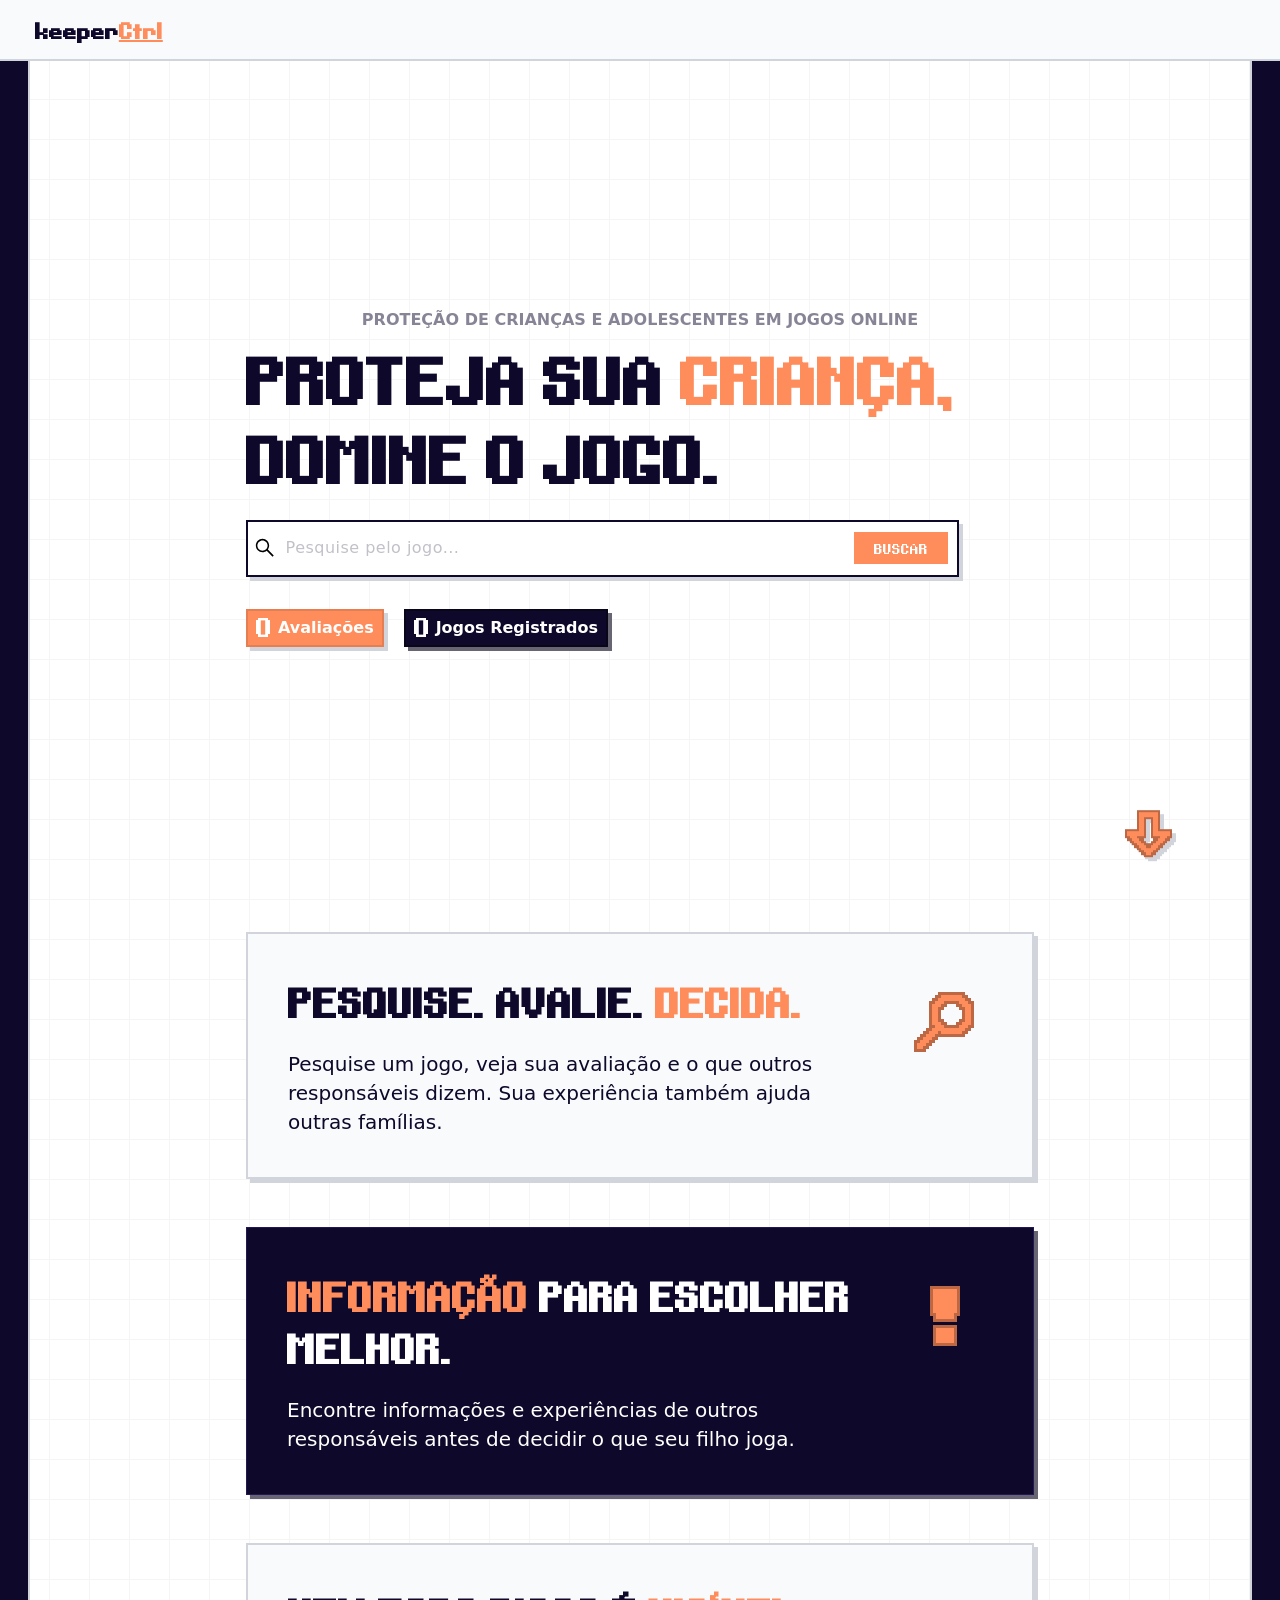
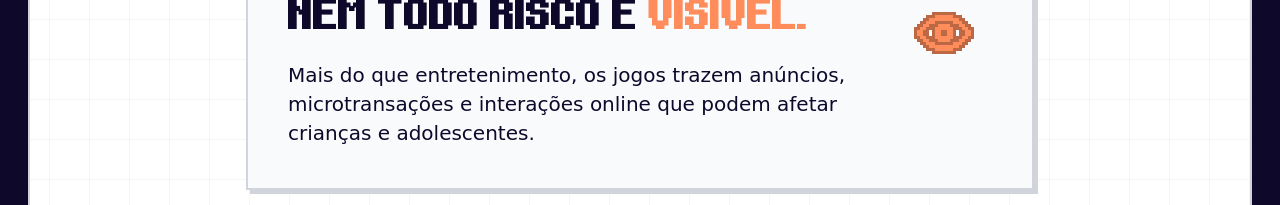
<file: search.html>
<!DOCTYPE html>
<html lang="pt-br">

<head>
  <meta charset="UTF-8">
  <meta name="viewport" content="width=device-width, initial-scale=1.0">
  <meta name="description" content="Pesquise jogos no KeeperCtrl e confira informações, avaliações e comentários da comunidade.">
  <meta name="robots" content="index, follow">
  <meta name="author" content="KeeperCtrl">
  <meta property="og:type" content="website">
  <meta property="og:site_name" content="KeeperCtrl">
  <meta property="og:title" content="Pesquisar jogos | KeeperCtrl">
  <meta property="og:description" content="Pesquise jogos no KeeperCtrl e confira informações, avaliações e comentários da comunidade.">
  <title> | keeperCtrl</title>
  <link rel="icon" type="image/x-icon" href="assets/favicon.png">

  <!-- Montserrat -->
  <link rel="preconnect" href="https://fonts.googleapis.com">
  <link rel="preconnect" href="https://fonts.gstatic.com" crossorigin>
  <link href="https://fonts.googleapis.com/css2?family=Montserrat:ital,wght@0,100..900;1,100..900&display=swap"
    rel="stylesheet">

  <link rel="stylesheet" href="src/css/style.css">
  <link rel="stylesheet" href="src/css/template.css">
  <link rel="stylesheet" href="src/css/header.css">
  <link rel="stylesheet" href="src/css/search.css">
</head>

<body>
  <header id="main-header" class="page-band" role="banner">
    <a href="index.html" class="logo__link">
      <h1 class="font-display logo"><span class="clr-main">keeper</span><span class="hl-text emph">Ctrl</span></h1>
    </a>
    <form action="search.html" id="search-bar" role="search" aria-label="Pesquisa de jogos">
      <input type="search" name="q" id="searchbox" class="clr-text" rows="1" aria-label="Nome do jogo para pesquisa"
        placeholder="Pesquise pelo jogo..." required></input>
      <button id="search-btn" type="submit" aria-label="Pesquisar jogo">
        <svg viewBox="0 0 640 640" aria-hidden="true" focusable="false">
          <use href="assets/icons.svg#search"></use>
        </svg>
      </button>
    </form>
  </header>

  <main>
    <section class="results-wrapper" aria-label="Resumo e listagem dos resultados">
      <p class="results-txt clr-text">
        <strong class="clr-main"><span id="num-results" aria-live="polite" aria-atomic="true"></span> resultados</strong>
        encontrados para "<span id="query" aria-live="polite"></span>"
      </p>

      <section id="results" aria-label="Resultados da pesquisa"></section>
    </section>

    <footer class="pagination-wrapper" aria-label="Paginação dos resultados">
      <nav id="pagination-nav" aria-label="Navegação entre páginas">
        <ul id="pagination">
        <li>
          <button id="page-back" type="button" aria-label="Página anterior" disabled>
            <svg viewBox="0 0 640 640" aria-hidden="true" focusable="false">
              <use href="assets/icons.svg#caret"></use>
            </svg>
          </button>
        </li>
        <ul id="pages"></ul>
        <li>
          <button id="page-forward" type="button" aria-label="Próxima página">
            <svg viewBox="0 0 640 640" aria-hidden="true" focusable="false">
              <use href="assets/icons.svg#caret"></use>
            </svg>
          </button>
        </li>
        </ul>
      </nav>
    </footer>
  </main>

  <script src="src/js/functions.js"></script>
  <script src="src/js/search.js"></script>
</body>

</html>
</file>
<file: src/css/style.css>
@font-face {
  font-family: "Digits";
  src: url("../fonts/Digits.ttf");
}

* {
  margin: 0;
  padding: 0;
  box-sizing: border-box;
}

:root {
  --clr-main: #0e082a;
  --clr-hl: #ff8d5c;
  --clr-hl-hover: #ff5e43;
  --clr-hl-bg: #ffe2d6;
  --clr-text: #64748b;
  --clr-darker: #878495;
  --clr-shadow: #d1d5db;
  --clr-fill: #e6e9ed;
  --clr-surface: #f8fafc;
  --clr-light: #f5f5f5;
  --clr-warning: #ef4444;
  --clr-warning-bg: #fef2f2;
  --clr-warning-bg-hover: #ffcccc;
  --clr-check: #10b981;
  --clr-check-bg: #f0fdfa;
  --clr-check-bg-hover: #cafcf1;
  --clr-mid: #ffc343;
  --clr-mid-bg: #fffae6;
  --clr-neutral: #2f6bd7;
  --clr-neutral-bg: #eef4ff;
  --clr-neutral-bg-hover: #c7dbff;
  --clr-contrast: #ffffff;
}

html,
body {
  height: 100%;
  width: 100%;
  font-family: "Montserrat", system-ui, sans-serif;
}

body {
  display: flex;
  flex-direction: column;
  align-items: center;
  background-image: url("../../assets/pattern.png");
}

textarea,
::placeholder {
  font-family: "Montserrat", system-ui, sans-serif;
}

input[type="checkbox"] {
  -webkit-appearance: none;
  appearance: none;
  background-color: #fff;
  color: var(--clr-shadow);
  width: 1.15rem;
  height: 1.15rem;
  border: 1px solid currentColor;
  border-radius: 0.15em;
  transform: translateY(-0.075em);
  display: grid;
  place-content: center;
}

input[type="checkbox"]:checked {
  border-color: var(--clr-hl);
}

input[type="checkbox"]::before {
  content: "";
  width: 0.65rem;
  height: 0.65rem;
  transform: scale(0);
  transition: 120ms transform ease-in-out;
  box-shadow: inset 1em 1em var(--clr-hl);
}

input[type="checkbox"]:checked::before {
  transform: scale(1);
}

.font-display {
  font-family: "Digits";
  line-height: 1.25em;
  color: var(--clr-main);
}

.logo {
  line-height: normal;
  padding-inline: 6px;
}

.clr-main {
  color: var(--clr-main);
}

.hl-text {
  color: var(--clr-hl);
  font-style: normal;
}

.clr-text {
  color: var(--clr-text);
}

.clr-text-dark {
  color: var(--clr-contrast);
}

.logo__link {
  display: block;
  text-decoration: none;
  width: min-content;
}

.logo {
  font-size: 1.2rem;
}

:focus-visible {
  outline: 2px solid var(--clr-hl-hover);
  outline-offset: 1px;
}

.emph {
  text-decoration: underline;
  text-decoration-thickness: 2px;
}

.page-band {
  background-color: var(--clr-surface);
  padding: 0.5rem 1.8rem;
  position: fixed;
  width: 100%;
}

#main-header {
  border-bottom: 2px solid var(--clr-shadow);
  top: 0;
}

details,
button:not(:disabled):hover {
  cursor: pointer;
}

button:disabled {
  opacity: 50%;
}

.hidden,
.hidden * {
  visibility: hidden;
  display: none;
  opacity: 0;
}
</file>
<file: src/css/main-page.css>
.stats {
  display: flex;
  flex-wrap: wrap;
  gap: 0.625rem;
  margin-top: 0.5rem;
}

.stat {
  display: flex;
  align-items: center;
  gap: 0.25rem;
  padding: 2px 6px;
  border: 2px solid;
  color: var(--clr-contrast);
  white-space: nowrap;
}

.stat .font-display {
  color: var(--clr-contrast);
  font-size: 1rem;
}

.stat__desc {
  font-size: 0.7rem;
  font-weight: 600;
}

.stat-hl {
  background-color: var(--clr-hl);
  border-color: #e57f53;
  box-shadow: 4px 4px 0 var(--clr-shadow);
}

.stat-dark {
  background-color: var(--clr-main);
  border-color: #0a061a;
  box-shadow: 4px 4px 0 #676572;
}

.stat__num {
  transform: translateY(-3px);
}

.sec-search,
article {
  padding: 1.5rem;
}

h2 {
  font-size: 2rem;
  line-height: 2.5rem;
}

.sec-search {
  display: flex;
  flex-direction: column;
  justify-content: center;
  gap: 1rem;
  height: 100vh;
}

.sec-search strong {
  display: block;
  text-align: center;
  font-size: 0.75rem;
  padding: 0 3rem;
  color: var(--clr-darker);
}

.sec-search {
  position: relative;
}

html {
  scroll-behavior: smooth;
}

.present {
  scroll-margin-top: 61px;
}

.scroll-arrow {
  position: absolute;
  left: calc(50% - 24px);
  bottom: 2.5rem;
  width: 48px;
  height: 48px;
  animation: seta-wobble 1.6s ease-in-out infinite;
}

.scroll-arrow img {
  display: block;
  width: 100%;
  height: 100%;
  image-rendering: pixelated;
  filter: drop-shadow(4px 4px 0 var(--clr-shadow));
}

@keyframes seta-wobble {
  0%,
  100% {
    transform: translateY(0);
  }

  50% {
    transform: translateY(12px);
  }
}

@media (prefers-reduced-motion: reduce) {
  html {
    scroll-behavior: auto;
  }

  .scroll-arrow {
    animation: none;
  }
}

.sec-search h2 {
  font-size: min(1.875rem, 6.5vw);
  line-height: 1.33em;
}

.sec-search__intro {
  display: flex;
  flex-direction: column;
  gap: 1rem;
}

#search-bar {
  display: flex;
  gap: 0.5rem;
  width: 100%;
  border: 2px solid var(--clr-main);
  box-shadow: 4px 4px var(--clr-shadow);
  padding: 0.25rem;
  background-color: var(--clr-contrast);
  align-items: center;
}

#searchbox {
  width: 100%;
  border: none;
  resize: none;
  flex-grow: 1;
  padding: 0.75rem 0;
  font-size: 0.75rem;
  letter-spacing: 0.03em;
}

#searchbox::placeholder {
  color: #c2c1c9;
}

#searchbox:focus {
  outline: none;
}

#search-btn {
  background-color: var(--clr-hl);
  border: none;
  border-radius: 0;
  font-size: 0.75rem;
  padding: 0.5rem 1rem;
  color: var(--clr-contrast);
  transition: 0.1s;
}

#search-btn:hover {
  background-color: var(--clr-hl-hover);
}

.search-icon__wrapper {
  width: 2rem;
  display: flex;
  align-items: center;
}

.search-icon__wrapper path {
  fill: var(--clr-main);
}

.present {
  min-height: 100vh;
}

.page-band {
  z-index: 10;
}

main {
  width: 100%;
}

.sec-light {
  background-color: var(--clr-surface);
}

.sec-dark {
  background-color: var(--clr-main);
  padding-top: 3rem;
  padding-bottom: 3rem;
}

.present article {
  position: relative;
  display: flex;
  flex-direction: column;
  gap: 1rem;
  padding: 3.5rem 2rem;
}

.present h2 {
  padding-right: 3.5rem;
  margin-bottom: 1rem;
  font-size: 1.875rem;
  line-height: 2.5rem;
}

.present article::after {
  content: "";
  position: absolute;
  top: 3.5rem;
  right: 1.5rem;
  width: 44px;
  height: 44px;
  background: center / contain no-repeat;
  image-rendering: pixelated;
  pointer-events: none;
}

.present article:nth-of-type(1)::after {
  background-image: url("../../assets/lupa.png");
  transform: scaleX(-1);
}

.present article:nth-of-type(2)::after {
  background-image: url("../../assets/exclamacao.png");
}

.present article:nth-of-type(3)::after {
  background-image: url("../../assets/olho.png");
}

.present p {
  max-width: calc(100% - 2.25rem);
  font-size: 1.25rem;
  font-weight: 400;
}

.sec-light p {
  color: var(--clr-main);
}

@media (min-width: 960px) {
  body {
    background-color: var(--clr-main);
    background-image: none;
    margin-bottom: 0;
  }

  main {
    width: 100%;
    max-width: 1224px;
    min-height: 100%;
    flex-shrink: 0;
    background-color: var(--clr-contrast);
    background-image: url("../../assets/pattern.png");
    border-inline: 2px solid var(--clr-shadow);
  }

  #main-header {
    display: flex;
    align-items: center;
  }

  .sec-search {
    position: relative;
    width: 100%;
    max-width: none;
    padding: 81px 1.5rem 1.5rem;
    align-items: center;
    gap: 1.5rem;
  }

  .sec-search__intro,
  #search-bar,
  .stats {
    width: 100%;
    max-width: 788px;
  }

  .stats {
    gap: 1.25rem;
  }

  .stat {
    gap: 0.375rem;
    padding: 2px 8px;
  }

  .stat .font-display {
    font-size: 1.5rem;
  }

  .stat__desc {
    font-size: 1rem;
  }

  .sec-search__intro {
    gap: 0.5rem;
  }

  .sec-search strong {
    font-size: 1rem;
    text-align: center;
    padding: 0;
    color: var(--clr-darker);
  }

  .sec-search h2 {
    font-size: 3.585rem;
    line-height: 4.95rem;
  }

  #search-bar {
    max-width: 712.8px;
    align-self: flex-start;
    margin-left: calc((100% - 788px) / 2);
    padding: 4px;
  }

  #searchbox {
    font-size: 1rem;
    letter-spacing: 0.03em;
    padding: 0.85rem 0;
  }

  #searchbox::placeholder {
    color: #c2c1c9;
  }

  #search-btn {
    font-size: 0.75rem;
    padding: 0.55rem 1.25rem;
    margin-right: 0.35rem;
  }

  .scroll-arrow {
    left: auto;
    right: max(1.5rem, calc((100% - 1092px) / 2));
    bottom: 2rem;
    width: 75px;
    height: 75px;
  }

  .present {
    display: flex;
    flex-direction: column;
    align-items: center;
    gap: 3rem;
    padding: 2rem 2rem 6rem;
  }

  .present article {
    position: relative;
    overflow: hidden;
    width: 100%;
    max-width: 788px;

    padding: 2.5rem calc(96px + 4rem) 2.5rem 2.5rem;
  }

  .sec-light {
    border: 2px solid var(--clr-shadow);
    box-shadow: 4px 4px 0 var(--clr-shadow);
  }

  .sec-dark {
    border: 1px solid #231857;
    box-shadow: 4px 4px 0 #676572;
  }

  .present h2 {
    padding-right: 0;
    margin-bottom: 0.5rem;
    font-size: 2.25rem;
    line-height: 3.25rem;
  }

  .present p {
    max-width: none;
    font-size: 1.25rem;
    line-height: 1.45;
    font-weight: 400;
  }

  .present article::after {
    top: 2.5rem;
    right: 2.5rem;
    width: 96px;
    height: 96px;
  }
}
</file>
<file: src/css/template.css>
main {
  background-color: var(--clr-surface);
  flex-grow: 1;
}

@media (min-width: 960px) {
  main {
    width: clamp(700px, 65vw, 1024px);
    border-left: 1px solid var(--clr-shadow);
    border-right: 1px solid var(--clr-shadow);
  }
}
</file>
<file: src/css/header.css>
header.page-band {
  position: sticky;
  display: flex;
  flex-direction: column;
  z-index: 50;
}

#search-bar {
  display: flex;
  gap: 0.5rem;
  width: 100%;
  border: 2px solid var(--clr-main);
  box-shadow: 4px 4px var(--clr-shadow);
  padding: 0.25rem;
  background-color: var(--clr-contrast);
  align-items: center;
}

#searchbox {
  width: 100%;
  margin-left: 0.5rem;
  border: none;
  resize: none;
  flex-grow: 1;
  font-size: 0.75rem;
}

#searchbox:focus {
  outline: none;
}

#search-btn {
  background-color: var(--clr-hl);
  border: none;
  border-radius: 0;
  color: var(--clr-contrast);
  flex: 0 0 1.5rem;
  padding: 0.1rem;
  display: flex;
  justify-content: center;
  align-items: center;
  transition: 0.1s;
}

#search-btn:hover {
  background-color: var(--clr-hl-hover);
}

#search-btn path {
  fill: var(--clr-contrast);
}

@media(min-width: 960px) {
  #search-bar {
    width: clamp(300px, 50%, 600px);
    position: absolute;
    left: 50%;
    transform: translateX(-50%);
  }
}
</file>
<file: src/css/game.css>
h3 {
  font-size: 0.95rem;
  margin-bottom: 0.5rem;
}

p,
small,
#posts article span {
  color: var(--clr-text);
}

hr {
  color: var(--clr-shadow);
}

.game-platforms,
.stats__list {
  list-style: none;
}

.game-cover,
.description,
.gen-stat,
.stats {
  border: 2px solid var(--clr-main);
}

.description,
.gen-stat,
.stats {
  box-shadow: 4px 4px var(--clr-shadow);
}

.description,
.gen-stat,
.stats,
.discussion-post,
.posts article {
  background-color: var(--clr-contrast);
}

.game-info,
.badges,
.discussion {
  padding: 1rem;
}

.badges,
.discussion {
  display: flex;
  flex-direction: column;
  gap: 1rem;
}

.game-hero {
  display: flex;
  flex-direction: row;
  justify-content: flex-start;
  padding: 2rem clamp(5px, 1vw, 1rem);
  gap: 1rem;
  background-image: none;
  background-position: center;
  background-size: cover;
  background-repeat: no-repeat;
  align-items: start;
  position: relative;
  isolation: isolate;
}

.game-hero::before {
  content: "";
  position: absolute;
  inset: 0;
  background: rgba(14, 8, 42, 0.5);
  width: 100%;
  height: 100%;
  z-index: -1;
}

.game-cover {
  width: clamp(80px, 15vw, 200px);
  flex-shrink: 0;
  aspect-ratio: 3 / 4;
  overflow: hidden;
}

.game-cover img {
  display: block;
  width: 100%;
  height: 100%;
  object-fit: cover;
}

.game-id {
  display: flex;
  flex-direction: column;
  min-width: 250px;
}

.game-platforms {
  order: 0;
  display: flex;
  flex-wrap: wrap;
  gap: 8px;
}

.game-platforms li {
  background-color: var(--clr-hl-bg);
  color: var(--clr-hl);
  padding: 0.1rem 0.25rem;
  font-size: 0.65rem;
  font-weight: 800;
  border: 2px solid var(--clr-hl);
}

.game-name {
  order: 1;
  color: var(--clr-contrast);
}

.game-release {
  order: 2;
  color: var(--clr-shadow);
}

.studio {
  font-weight: 700;
}

.game-info {
  display: grid;
  grid-template-areas:
    "description description"
    "gen-stat gen-stat"
    "stats stats";
  grid-template-columns: 1fr 1fr;
  gap: 1rem;
}

.game-info > article {
  padding: 0.75rem 1rem;
}

.description {
  grid-area: description;
}

.description p,
.discussion-cta__p p {
  font-size: 0.9rem;
}

.gen-stat {
  display: flex;
  flex-direction: column;
  align-items: center;
  gap: 0.5rem;
}

.gen-stat-id {
  display: flex;
  order: 1;
  gap: 0.25rem;
  align-items: center;
  color: var(--clr-main);
}

.gen-stat-label {
  order: 1;
  font-size: 0.8rem;
  font-weight: 700;
}

.gen-stat-id svg {
  width: 1rem;
}

.gen-stat-num {
  font-size: 1.75rem;
}

article.stats {
  grid-area: stats;
  padding: calc(1rem - 8px) calc(1rem - 8px);
}

.stat-label {
  margin-bottom: 0.25rem;
  font-size: 0.8rem;
}

.stat-class {
  font-size: 0.7rem;
}

.stats__list {
  display: grid;
  gap: 1rem;
}

.hint svg {
  width: 1rem;
  aspect-ratio: 1 / 1;
  color: var(--clr-hl);
}

.hint button {
  background: none;
  border: none;
  height: min-content;
  display: flex;
  align-items: center;
}

.hint button svg {
  transition: 0.2s;
}

.hint button:hover svg,
.hint button:focus {
  color: var(--clr-hl-hover);
}

.hint-content {
  position: fixed;
  position-anchor: implicit;
  position-area: top;
  z-index: 10;
  font-family: "Montserrat", system-ui, sans-serif;
  color: var(--clr-contrast);
  width: 12rem;
  padding: 0.5rem;
  background-color: rgba(14, 8, 42, 0.9);
  backdrop-filter: blur(8px);
  transform: translateY(-4px);
  font-size: 0.8rem;
  border: none;
}

.hint button:has(+ .hint-content:popover-open) svg {
  color: var(--clr-hl-hover);
}

.stat-average {
  color: var(--clr-hl);
  font-size: 0.8rem;
  font-weight: 700;
}

.stat-header {
  display: flex;
  justify-content: space-between;
}

.stat-score {
  font-size: 0.9rem;
}

.stat-info {
  display: grid;
  grid-template-columns: 1fr 1fr;
  align-items: center;
  gap: 0.5rem;
}

.stat-bar {
  height: 0.5rem;
  background-color: var(--clr-fill);
}

.stat-bar::after {
  background-color: var(--clr-hl);
  content: "";
  display: block;
  height: 100%;
  width: 0;
}

/* Teste stat-bar */
#stats {
  --scr-content__violence: 0;
  --scr-content__sex: 0;
  --scr-content__language: 0;
  --scr-content__sensitive: 0;
  --scr-content: 0;

  --scr-interaction__communication: 0;
  --scr-interaction__stranger: 0;
  --scr-interaction__community: 0;
  --scr-interaction__competition: 0;
  --scr-interaction: 0;

  --scr-moderation__report: 0;
  --scr-moderation__block: 0;
  --scr-moderation__filter: 0;
  --scr-moderation__parental: 0;
  --scr-moderation: 0;

  --scr-purchase__microtransaction: 0;
  --scr-purchase__pressure: 0;
  --scr-purchase__lootboxes: 0;
  --scr-purchase__ads: 0;
  --scr-purchase: 0;

  --scr: 0;
}

.stat-bar::after {
  width: calc(100% * (var(--scr) / 5));
}

#stat-content {
  --scr: var(--scr-content);
}

#stat-content__violence {
  --scr: var(--scr-content__violence);
}

#stat-content__sex {
  --scr: var(--scr-content__sex);
}

#stat-content__language {
  --scr: var(--scr-content__language);
}

#stat-content__sensitive {
  --scr: var(--scr-content__sensitive);
}

#stat-interaction {
  --scr: var(--scr-interaction);
}

#stat-interaction__communication {
  --scr: var(--scr-interaction__communication);
}

#stat-interaction__stranger {
  --scr: var(--scr-interaction__stranger);
}

#stat-interaction__community {
  --scr: var(--scr-interaction__community);
}

#stat-interaction__competition {
  --scr: var(--scr-interaction__competition);
}

#stat-moderation {
  --scr: var(--scr-moderation);
}

#stat-moderation__report {
  --scr: var(--scr-moderation__report);
}

#stat-moderation__block {
  --scr: var(--scr-moderation__block);
}

#stat-moderation__filter {
  --scr: var(--scr-moderation__filter);
}

#stat-moderation__parental {
  --scr: var(--scr-moderation__parental);
}

#stat-purchase {
  --scr: var(--scr-purchase);
}

#stat-purchase__microtransaction {
  --scr: var(--scr-purchase__microtransaction);
}

#stat-purchase__pressure {
  --scr: var(--scr-purchase__pressure);
}

#stat-purchase__lootboxes {
  --scr: var(--scr-purchase__lootboxes);
}

#stat-purchase__ads {
  --scr: var(--scr-purchase__ads);
}

/* Fim do Teste stat-bar */

.badge__items {
  list-style: none;
  display: flex;
  flex-wrap: wrap;
  gap: 0.25rem;
}

.no-badges {
  font-family: "Montserrat", system-ui, sans-serif;
  font-size: 0.9rem;
  display: block;
  width: 100%;
  text-align: center;
}

.badge {
  display: flex;
  width: fit-content;
  padding: 0.1rem 0.25rem;
  gap: 0.25rem;
  font-size: 0.75rem;
  border: 2px solid;
  transition: 0.2s;
  border-color: var(--clr-accent);
  background-color: var(--clr-bg);
  color: var(--clr-accent);
}

.badge .badge-name {
  color: var(--clr-accent);
}

.badge:hover {
  background-color: var(--clr-bg-hover);
}

.badge-positive {
  --clr-accent: var(--clr-check);
  --clr-bg: var(--clr-check-bg);
  --clr-bg-hover: var(--clr-check-bg-hover);
}

.badge-feature {
  --clr-accent: var(--clr-neutral);
  --clr-bg: var(--clr-neutral-bg);
  --clr-bg-hover: var(--clr-neutral-bg-hover);
}

.badge-negative {
  --clr-accent: var(--clr-warning);
  --clr-bg: var(--clr-warning-bg);
  --clr-bg-hover: var(--clr-warning-bg-hover);
}

.badge-icon {
  width: 1rem;
}

#rate-btn,
#show-more-btn,
#close-btn,
#submit-btn {
  background-color: var(--clr-hl);
  border: none;
  color: var(--clr-contrast);
  padding: 1rem 2rem;
  transition: 0.1s;
  width: fit-content;
}

#rate-btn:not(:disabled):hover,
#show-more-btn:not(:disabled):hover,
#submit-btn:not(:disabled):hover,
#close-btn:not(:disabled):hover {
  background-color: var(--clr-hl-hover);
}

#rate-btn:disabled,
#show-more-btn:disabled {
  cursor: not-allowed;
  opacity: 0.5;
}

.discussion-cta {
  display: flex;
  flex-direction: column;
  border: 2px solid var(--clr-hl);
  padding: 1rem;
  gap: 1rem;
  place-items: center;
}

.discussion-cta__p h3 {
  text-align: center;
}

.discussion-cta p {
  text-align: center;
}

.posts__wrapper {
  display: flex;
  flex-direction: column;
  align-items: center;
}

#posts {
  display: flex;
  flex-direction: column;
  gap: 1rem;
  margin-bottom: 1rem;
  width: 100%;
}

.post {
  border: 1px solid var(--clr-shadow);
  display: flex;
  justify-content: space-between;
  padding: 1rem;
  gap: 1rem;
  font-size: 0.8rem;
  width: 100%;
}

.post__time {
  flex-shrink: 0;
}

#submit-msg {
  background-color: var(--clr-bg);
  border: 3px solid var(--clr-accent);
  width: clamp(300px, 50vw, 960px);
  z-index: 100;
  position: fixed;
  top: 108px;
  margin-inline: auto;
  opacity: 0;
  transform: translateY(-50%);
  display: none;
  transition: 0.3s;
}

#submit-msg.shown {
  display: block;
}

#submit-msg.visible {
  transform: translateY(0);
  opacity: 1;
}

#submit-msg p {
  color: var(--clr-accent);
  margin: 12px auto;
  text-align: center;
  font-weight: 700;
}

#submit-msg .progress-bar {
  margin-top: 6px;
  height: 4px;
  width: 100%;
}

#submit-msg .progress-bar::after {
  display: block;
  opacity: 0.5;
  content: "";
  height: 100%;
  width: 100%;
  background-color: var(--clr-accent);
  animation: progress 5s linear forwards;
  transform-origin: left;
}

#submit-msg.success {
  --clr-accent: var(--clr-check);
  --clr-bg: var(--clr-check-bg);
}

#submit-msg.warning {
  --clr-accent: var(--clr-warning);
  --clr-bg: var(--clr-warning-bg);
}

@keyframes progress {
  from {
    transform: scaleX(0);
  }

  to {
    transform: scaleX(1);
  }
}

@media (min-width: 960px) {
  .game-id {
    align-self: end;
  }

  .description h3 {
    margin-bottom: 1.5rem;
  }

  .game-info {
    grid-template-areas:
      "description gen-stat"
      "description gen-stat"
      "stats stats";
    grid-template-columns: auto min-content;
    grid-template-rows: 5.5rem 5.5rem min-content;
  }

  .game-info .gen-stat {
    padding-inline: 2rem;
  }

  .stats__list {
    --max: 450px;
    grid-template-columns: repeat(auto-fit,
        minmax(clamp(300px, 28vw, var(--max)), max-content));
    justify-content: space-between;
  }

  .discussion-cta {
    flex-direction: row;
    justify-content: space-around;
    padding-inline: 3rem;
    gap: 2rem;
  }

  .discussion-cta__p {
    display: flex;
    flex-direction: column;
    gap: 1rem;
  }

  .discussion-cta__p h3 {
    text-align: start;
  }

  .discussion-cta__p p {
    text-align: start;
  }

  #rate-btn {
    flex-shrink: 0;
  }

  #submit-msg {
    top: 72px;
  }
}
</file>
<file: src/css/accordion.css>
.stat-display {
  display: flex;
  align-items: center;
  width: 100%;
  gap: 8px;
  padding: 8px;
  border-bottom: 1px solid transparent;
  border: 1px solid transparent;
  transition: 0.2s;
}

.stat-display {
  outline-color: var(--clr-hl-hover);
  outline-offset: 1px;
}

input.stat-check {
  display: none;
}

.stat-caret {
  width: 1.5rem;
  aspect-ratio: 1 / 1;
  background: none;
  border: 1px solid var(--clr-shadow);
  display: flex;
  justify-content: center;
  transition: 0.2s;
}

.stat-display:hover {
  background-color: var(--clr-surface);
  border-color: var(--clr-shadow);
}

.stat-display:hover .stat-caret {
  background-color: var(--clr-fill);
}

.stat-caret svg {
  width: 0.5rem;
  margin: 0 auto;
  color: var(--clr-text);
  transform: rotate(-90deg);
  transition: 0.2s ease-in-out;
}

.stat-accordion {
  background-color: var(--clr-surface);
}

.stat-details .stat-accordion {
  transition: 0.3s ease-out;
  max-height: 0;
  overflow: hidden;
}

.stat-details.expanded .stat-accordion {
  max-height: 20rem;
}

.stat-accordion__item {
  padding: 8px;
}

.stat-accordion__item__title {
  display: flex;
  gap: 4px;
}

.stat-accordion__item .hint button:hover svg {
  color: var(--clr-hl-hover);
}

.stat-details.expanded .stat-display:not(:hover) {
  border-top-color: transparent;
  border-left-color: transparent;
  border-right-color: transparent;
  border-bottom-color: var(--clr-shadow);
}

.stat-details.expanded .stat-caret svg {
  transform: rotate(90deg);
}

.stat-inner {
  flex: 1 0 auto;
}
</file>
<file: src/css/game-modal.css>
body:has(dialog:modal) {
  overflow: hidden;
}

#rating-modal::backdrop {
  background-color: rgba(0, 0, 0, 50%);
  width: 100vw;
  height: 100vh;
}

label:hover {
  cursor: pointer;
}

.modal[open] {
  display: flex;
  flex-direction: column;
}

.modal {
  border: none;
  box-sizing: border-box;
  max-width: none;
  margin: auto;
  background-color: var(--clr-surface);
  width: clamp(250px, 95vw, 800px);
  height: clamp(600px, 97vh, 850px);
  overflow: hidden;
}

.modal h2,
.modal h3 {
  font-size: 1rem;
}

.modal__header {
  display: flex;
  background-color: var(--clr-main);
  color: var(--clr-contrast);
  padding: 0.5rem;
  align-items: center;
  justify-content: space-between;
}

#close-btn {
  padding: 0.5rem;
  width: 2.5rem;
  flex: 0 0 auto;
  aspect-ratio: 1 / 1;
  font-size: 1.2rem;
}

#close-btn span {
  display: block;
  transform: translate(0.05rem, -0.1rem);
}

.modal form {
  display: flex;
  flex-direction: column;
  flex: 1;
  min-height: 0;
  overflow: hidden;
}

.modal__body {
  padding: 0.5rem;
  display: flex;
  flex-direction: column;
  gap: 0.5rem;
  height: 100%;
  min-height: 0;
  overflow: hidden;
}

.modal__game-id {
  display: flex;
  align-items: center;
  justify-content: space-between;
  background-color: var(--clr-surface);
  border-bottom: 1px solid var(--clr-shadow);
  padding: 0.5rem;
}

.modal__game-name {
  display: flex;
  gap: 0.5rem;
  align-items: center;
}

.modal__game-thumb {
  width: clamp(20px, 1rem, 30px);
  aspect-ratio: 3 / 4;
}

.modal__game-thumb img {
  display: block;
  width: 100%;
  height: 100%;
  object-fit: cover;
}

.modal__game-name h3 {
  order: 1;
  margin: 0;
}

.modal__game-studio {
  font-size: 0.8rem;
  font-weight: 700;
}

.modal fieldset {
  border: none;
}

.modal nav fieldset input {
  display: none;
}

.modal nav fieldset {
  display: grid;
  grid-template-columns: repeat(auto-fit, minmax(150px, 1fr));
  gap: 0.5rem;
}

.rating__wrapper {
  display: flex;
  flex-direction: column;
  gap: 0.5rem;
  flex: 1 1 auto;
  min-height: 0;
  overflow-y: auto;
}

.modal nav fieldset label,
.rating-info,
#badge-selection,
#comment,
.criteria {
  font-size: 0.8rem;
  background-color: var(--clr-contrast);
  border: 1px solid var(--clr-shadow);
  padding: 0.5rem;
}

.modal nav fieldset label {
  display: block;
  color: var(--clr-text);
  display: flex;
  gap: 0.5rem;
  font-size: 0.8rem;
  padding-block: 0.3rem;
  transition: 0.1s;
}

.modal nav fieldset input:not(:checked)+label:hover {
  background-color: var(--clr-fill);
}

.modal nav fieldset label span {
  display: block;
  width: 1rem;
}

.modal nav fieldset input:checked+label {
  background-color: var(--clr-hl);
  border-color: var(--clr-hl);
  color: var(--clr-contrast);
}

.rating-info {
  display: flex;
  flex-direction: column;
  gap: 0.75rem;
}

.rating-info p {
  font-size: 0.8rem;
}

.rating-info h3 {
  font-size: 1rem;
}

.rating-info-system {
  display: flex;
  justify-content: space-between;
}

.rating-info-system .rating-info-item {
  display: flex;
  flex-direction: column;
  align-items: center;
}

.rating-info-system strong {
  color: var(--clr-contrast);
  text-align: center;
  width: 2.5rem;
  padding: 0.25rem 0;
  line-height: 1rem;
  font-size: 0.8rem;
}

.rating-info__low strong {
  background-color: var(--clr-warning);
}

.rating-info__medium strong {
  background-color: var(--clr-mid);
}

.rating-info__high strong {
  background-color: var(--clr-check);
}

.rating-info-system p {
  font-weight: 700;
}

.rating-info__low p {
  color: var(--clr-warning);
}

.rating-info__medium p {
  color: var(--clr-mid);
}

.rating-info__high p {
  color: var(--clr-check);
}

.t-rating {
  margin-top: auto;
}

.t-score {
  display: flex;
  justify-content: space-between;
  gap: 12px;
  align-items: center;
}

p.t-score__display {
  flex-shrink: 0;
  text-align: right;
  font-size: 1.2rem;
}

p.t-score__display[data-lvl="none"] {
  color: var(--clr-shadow);
}

p.t-score__display[data-lvl="high"] {
  color: var(--clr-check);
}

p.t-score__display[data-lvl="medium"] {
  color: var(--clr-mid);
}

p.t-score__display[data-lvl="low"] {
  color: var(--clr-warning);
}

.criteria {
  flex-direction: column;
  height: 100%;
  max-height: 300px;
  gap: 0.5rem;
}

.criterion__wrapper {
  display: grid;
  grid-template-columns: repeat(auto-fit, minmax(150px, 100%));
  margin-block: auto;
  justify-content: space-between;
  gap: 0.75rem;
}

.criteria p {
  font-size: 0.8rem;
}

.criteria>p {
  height: 2lh;
}

.criterion {
  display: flex;
  flex-direction: column;
  gap: 0.5rem;
  width: 100%;
}

.criterion-header {
  display: flex;
  justify-content: space-between;
  align-items: center;
}

.criterion-id {
  display: flex;
  gap: 0.25rem;
  align-items: center;
}

.criterion-header svg {
  width: 1rem;
  aspect-ratio: 1 / 1;
  color: var(--clr-text);
}

.criterion legend {
  font-weight: 700;
  font-size: 0.8rem;
}

.rate {
  --val-gap: 0.4rem;
  display: flex;
  flex-direction: row-reverse;
  justify-content: flex-end;
  gap: var(--val-gap);
}

.t-rate {
  --val-gap: 0.5rem;
}

.rate>input {
  display: none;
}

.rate>label {
  width: 100%;
  height: 1.4rem;
  font-size: 0.85rem;
  position: relative;
  color: var(--clr-text);
  border: 1px solid var(--clr-shadow);
  text-align: center;
  display: block;
  transition: 0.1s;
}

.t-rate>label {
  width: 2.25rem;
  height: auto;
  aspect-ratio: 1 / 1;
  flex: 0 0 auto;
  padding: 0.25rem;
  display: flex;
  align-content: center;
}

.rate>label:not(:first-of-type)::after {
  position: absolute;
  content: "";
  inset: -1px;
  right: calc((-1) * (var(--val-gap)) - 1px);
}

/* Nota alta */

/* nota selecionada */
.rate>input:checked:nth-last-of-type(n + 4):nth-last-of-type(-n + 5)~label {
  color: var(--clr-contrast);
  background-color: var(--clr-check);
  border-color: var(--clr-check);
}

/* hover em nota não selecionada */
.rate>label:hover:nth-last-of-type(n + 4):nth-last-of-type(-n + 5),
.rate>label:hover:nth-last-of-type(n + 4):nth-last-of-type(-n + 5)~label {
  color: var(--clr-check);
  background-color: var(--clr-check-bg);
  border-color: var(--clr-check);
}

/* hover em nota selecionada */
.rate>input:checked+label:hover:nth-last-of-type(n + 4):nth-last-of-type(-n + 5),
.rate>input:checked+label:hover:nth-last-of-type(n + 4):nth-last-of-type(-n + 5)~label,
.rate>input:checked~label:hover:nth-last-of-type(n + 4):nth-last-of-type(-n + 5),
.rate>input:checked~label:hover:nth-last-of-type(n + 4):nth-last-of-type(-n + 5)~label,
.rate>label:hover:nth-last-of-type(n + 4):nth-last-of-type(-n + 5)~input:checked~label {
  color: var(--clr-contrast);
  background-color: var(--clr-check);
  border-color: var(--clr-check);
}

/* Nota média */

/* nota selecionada */
.rate>input:checked:nth-last-of-type(3)~label {
  color: var(--clr-contrast);
  background-color: var(--clr-mid);
  border-color: var(--clr-mid);
}

/* hover em nota não selecionada */
.rate>label:hover:nth-last-of-type(3),
.rate>label:hover:nth-last-of-type(3)~label {
  color: var(--clr-mid);
  background-color: var(--clr-mid-bg);
  border-color: var(--clr-mid);
}

/* hover em nota selecionada */
.rate>input:checked+label:hover:nth-last-of-type(3),
.rate>input:checked+label:hover:nth-last-of-type(3)~label,
.rate>input:checked~label:hover:nth-last-of-type(3),
.rate>input:checked~label:hover:nth-last-of-type(3)~label,
.rate>label:hover:nth-last-of-type(3)~input:checked~label {
  color: var(--clr-contrast);
  background-color: var(--clr-mid);
  border-color: var(--clr-mid);
}

/* Nota baixa */

/* nota selecionada */
.rate>input:checked:nth-last-of-type(-n + 2)~label {
  color: var(--clr-contrast);
  background-color: var(--clr-warning);
  border-color: var(--clr-warning);
}

/* hover em nota não selecionada */
.rate>label:hover:nth-last-of-type(-n + 2),
.rate>label:hover:nth-last-of-type(-n + 2)~label {
  color: var(--clr-warning);
  background-color: var(--clr-warning-bg);
  border-color: var(--clr-warning);
}

/* hover em nota selecionada */
.rate>input:checked+label:hover:nth-last-of-type(-n + 2),
.rate>input:checked+label:hover:nth-last-of-type(-n + 2)~label,
.rate>input:checked~label:hover:nth-last-of-type(-n + 2),
.rate>input:checked~label:hover:nth-last-of-type(-n + 2)~label,
.rate>label:hover:nth-last-of-type(-n + 2)~input:checked~label {
  color: var(--clr-contrast);
  background-color: var(--clr-warning);
  border-color: var(--clr-warning);
}

.t-score-stars {
  position: relative;
}

.t-score-stars__items {
  display: flex;
  gap: 12px;
  color: var(--clr-shadow);
}

.t-score-star {
  width: 2.25rem;
  height: auto;
  aspect-ratio: 1 / 1;
  flex: 0 0 auto;
  padding: 0.25rem;
  display: flex;
  align-content: center;
  border: 1px solid var(--clr-shadow);
}

.t-score-star svg {
  max-width: 1.75rem;
}

.t-score-stars-fill {
  --score-val: 0;
  width: calc(100% * var(--score-val) / 5);
  position: absolute;
  top: 0;
  overflow: hidden;
}

.t-score-stars-fill[data-lvl="low"] {
  --clr-content: var(--clr-warning);
  --clr-bg: var(--clr-warning-bg);
}

.t-score-stars-fill[data-lvl="medium"] {
  --clr-content: var(--clr-mid);
  --clr-bg: var(--clr-mid-bg);
}

.t-score-stars-fill[data-lvl="high"] {
  --clr-content: var(--clr-check);
  --clr-bg: var(--clr-check-bg);
}

.t-score-stars-fill .t-score-star {
  color: var(--clr-content);
  background-color: var(--clr-bg);
  border-color: var(--clr-content);
}

.step-navigation {
  display: flex;
  justify-content: space-between;
  padding-top: 0.25rem;
}

.step-navigation button {
  padding: 0.5rem;
  transition: 0.1s;
}

.btn-previous {
  background-color: var(--clr-contrast);
  border: 1px solid var(--clr-shadow);
  color: var(--clr-text);
}

.btn-previous:not(:disabled):hover {
  background-color: var(--clr-fill);
}

.btn-previous:disabled {
  cursor: not-allowed;
  opacity: 0.5;
}

.btn-next {
  background-color: var(--clr-hl);
  border: 1px solid var(--clr-hl);
  color: var(--clr-contrast);
}

.btn-next:not(:disabled):hover {
  background-color: var(--clr-hl-hover);
}

#modal__btn-submit {
  display: none;
}

.modal__body:has(#category-comment:checked) #modal__btn-next {
  display: none;
}

.modal__body:has(#category-comment:checked) #modal__btn-submit {
  display: block;
}

.criteria {
  display: none;
}

.modal__body:has(#category-content:checked) #criteria-content {
  display: flex;
}

.modal__body:has(#category-interaction:checked) #criteria-interaction {
  display: flex;
}

.modal__body:has(#category-moderation:checked) #criteria-moderation {
  display: flex;
}

.modal__body:has(#category-purchase:checked) #criteria-purchase {
  display: flex;
}

.modal__body:has(#category-badges:checked) .rating,
.modal__body:has(#category-comment:checked) .rating {
  display: none;
}

.modal__body:has(#category-badges:checked) .rating__wrapper {
  grid-template-columns: 1fr;
}

.modal__body:has(#category-badges:checked) .rating-info {
  display: none;
}

#badge-selection {
  display: none;
}

#comment {
  display: none;
}

.modal__body:has(#category-badges:checked) #badge-selection {
  display: flex;
}

.modal__body:has(#category-comment:checked) #comment {
  display: flex;
  height: 100%;
}

#badge-selection {
  font-size: 0.8rem;
  flex-direction: column;
  gap: 0.5rem;
  height: 100%;
  min-height: 0;
  flex-grow: 1;
  overflow-y: auto;
}

#badge-selection fieldset {
  display: flex;
  flex-direction: column;
  gap: 0.5rem;
}

.modal-badge {
  display: flex;
  background-color: var(--clr-surface);
  border: 1px solid var(--clr-shadow);
  padding: 0.75rem;
  justify-content: space-between;
  align-items: center;
  height: 4.5rem;
}

.modal-badge:has(input:checked) {
  border-color: var(--clr-hl);
  background-color: var(--clr-hl-bg);
}

.modal-badge:has(input:checked) .modal-badge__icon {
  color: var(--clr-hl-hover);
}

.modal-badge__id {
  display: flex;
  align-items: center;
  height: 100%;
  gap: 0.5rem;
}

.modal-badge__icon {
  height: 100%;
  color: var(--clr-text);
  flex: 0 0 auto;
  aspect-ratio: 1 / 1;
}

.modal-badge__info {
  display: flex;
  flex-direction: column;
  gap: 0.25rem;
}

#comment {
  flex-direction: column;
  gap: 0.5rem;
}

#comment-text {
  border: 1px solid var(--clr-shadow);
  font-size: 0.8rem;
  border-radius: 0;
  resize: vertical;
  padding: 0.5rem;
  background-color: var(--clr-surface);
  color: var(--clr-text);
  height: 100%;
}

.modal footer {
  display: flex;
  flex-direction: column;
  align-items: center;
  padding: 0.75rem 1rem;
  gap: 0.75rem;
  background-color: var(--clr-surface);
  border-top: 1px solid var(--clr-shadow);
  justify-self: end;
}

.disclaimer {
  display: flex;
  gap: 0.25rem;
}

.disclaimer svg {
  width: 1rem;
  color: var(--clr-text);
}

.disclaimer p {
  font-size: 0.75rem;
}

.criterion-id p {
  font-size: 0.8rem;
}

.criterion-id small {
  font-size: 0.7rem;
}

@media (min-width: 400px) {
  .criterion__wrapper {
    grid-template-columns: repeat(auto-fit, minmax(150px, max-content));
  }
}

@media (min-width: 960px) {
  .modal__header {
    padding: 12px 12px 12px 24px;
  }

  .modal__game-id {
    padding: 12px 24px;
  }

  .modal {
    width: clamp(250px, 95vw, 960px);
    height: clamp(600px, 95vh, 800px);
  }

  .modal__body {
    display: grid;
    grid-template-columns: 1fr min(650px, 75%);
    grid-template-rows: auto min-content;
    padding: 1rem;
  }

  .modal nav fieldset label,
  .rating-info,
  #badge-selection,
  #comment,
  .criteria {
    padding: 0.7rem;
  }

  #rating-steps {
    flex-grow: 0;
    width: clamp(200px, 20vw, 250px);
    justify-self: center;
  }

  .modal nav fieldset {
    gap: 1.2rem;
  }

  .modal nav fieldset label {
    gap: 0.5rem;
    font-size: 0.9rem;
    padding-block: 0.5rem;
  }

  .rating__wrapper {
    display: grid;
    grid-template-columns: 1fr 1fr;
    grid-template-rows: auto 1fr;
    grid-template-areas:
      "upper-left upper-right"
      "middle middle";
    gap: 1rem;
  }

  .upper-left {
    grid-area: upper-left;
  }

  .upper-right {
    grid-area: upper-right;
  }

  .middle {
    grid-area: middle;
    margin-top: auto;
  }

  .rating-info {
    margin: 0;
  }

  .rating-info.rating.upper-left {
    padding: 0.8rem;
    gap: 1.2rem;
  }

  .rating-info p {
    font-size: 0.9rem;
  }

  .rating-info h3 {
    font-size: 1.1rem;
  }

  .rating-info.t-rating.upper-right {
    padding: 0.8rem;
    gap: 1.2rem;
  }

  .t-score-star {
    width: 2.5rem;
  }

  .criteria.rating.middle {
    height: 14rem;
    width: auto;
    padding: 1.2rem;
    gap: 1.2rem;
  }

  .criteria p {
    font-size: 0.9rem;
  }

  .criterion__wrapper {
    grid-template-columns: repeat(auto-fit, minmax(200px, max-content));
    justify-content: space-between;
  }

  .criterion legend {
    font-size: 0.9rem;
  }

  .rate>label {
    width: 2.15rem;
    height: 1.65rem;
    font-size: 0.9rem;
    line-height: 1.4rem;
  }

  .step-navigation {
    grid-column: 2;
  }

  .t-score {
    flex-direction: column;
    align-items: flex-end;
    margin-top: auto;
    gap: 12px;
  }

  p.t-score__display {
    font-size: 1.5rem;
  }

  .modal__body:has(#category-badges:checked) .rating__wrapper {
    display: block;
  }

  .modal__body:not(:has(#category-comment:checked)) .t-score-stars {
    width: 100%;
    container-type: inline-size;
  }

  .modal__body:not(:has(#category-comment:checked)) .t-score-stars__items {
    width: 100cqw;
    justify-content: space-between;
  }

  .modal__body:has(#category-comment:checked) .rating__wrapper {
    grid-template-areas:
      "upper"
      "lower";
    grid-template-columns: auto;
    grid-template-rows: 1fr auto;
  }

  .modal__body:has(#category-comment:checked) .t-rating {
    grid-area: lower;
  }

  .modal__body:has(#category-comment:checked) .t-score {
    flex-direction: row;
  }
}
</file>
<file: src/css/search.css>
main {
  display: flex;
  padding: 1rem;
  gap: 1rem;
  flex-direction: column;
  justify-content: space-between;
}

.results-wrapper {
  display: flex;
  flex-direction: column;
  gap: 1rem;
}

.results-txt,
.game-release,
.game-description {
  font-size: 0.8rem;
}

#results {
  display: grid;
  gap: 0.75rem;
}

#results.no-results {
  font-size: 0.9rem;
}

.game-result {
  display: flex;
  flex-direction: column;
  text-decoration: none;
  gap: 1rem;
  background-color: var(--clr-contrast);
  border: 1px solid var(--clr-shadow);
  padding: 1rem;
  transition: 0.1s;
}

.game-result:hover {
  border-color: var(--clr-hl);
}

.game-result header {
  display: flex;
  justify-content: space-between;
}

.game-info {
  display: flex;
  gap: 1rem;
  align-items: center;
}

.game-thumb {
  width: clamp(40px, 3rem, 50px);
  aspect-ratio: 3 / 4;
  overflow: hidden;
}

.game-thumb img {
  display: block;
  width: 100%;
  height: 100%;
  object-fit: cover;
}

.game-id h2 {
  font-size: 1.25rem;
}

.game-score {
  display: flex;
  align-items: center;
  gap: 0.25rem;
  align-self: start;
}

.game-score svg,
.game-comments svg {
  width: 1.5rem;
}

.game-comments,
.see-game {
  display: flex;
  gap: 0.2rem;
  align-items: center;
  font-size: 0.8rem;
  font-weight: 700;
}

.game-comments p,
.see-game p {
  flex-shrink: 0;
}

.see-game {
  position: relative;
}

.see-game p {
  position: relative;
}

.game-result:hover .see-game p::after {
  position: absolute;
  content: "";
  background-color: var(--clr-hl);
  height: 2px;
  width: 100%;
  top: 100%;
  left: 0;
}

.see-game svg {
  width: 0.75rem;
  transition: 0.2s;
}

.game-result:hover .see-game svg {
  transform: translateX(30%);
}

.game-result footer {
  display: flex;
  justify-content: space-between;
  margin-top: auto;
}

.no-score {
  color: var(--clr-shadow);
}

.score-high {
  color: var(--clr-check);
}

.score-medium {
  color: var(--clr-mid);
}

.score-low {
  color: var(--clr-warning);
}

.pagination-wrapper {
  display: flex;
  justify-content: space-around;
}

#pagination {
  list-style: none;
  display: flex;
  justify-content: center;
  align-items: center;
  gap: 0.5rem;
}

#pages {
  list-style: none;
  justify-content: center;
  display: flex;
  flex-wrap: wrap;
  gap: 0.5rem;
}

#page-back svg,
#page-forward svg {
  width: 0.5rem;
}

#page-back svg {
  transform: rotate(180deg);
}

#pagination li button {
  display: flex;
  background-color: var(--clr-contrast);
  border: 1px solid var(--clr-shadow);
  width: 1.5rem;
  justify-content: center;
  aspect-ratio: 1 /1;
  color: var(--clr-text);
  font-size: 0.8rem;
  line-height: 1.3rem;
  transition: 0.1s;
}

#pagination .current-page {
  background-color: var(--clr-hl);
  border-color: var(--clr-hl);
  color: var(--clr-contrast);
}

#pagination button:disabled {
  opacity: 50%;
}

#pagination button:not(.current-page):not(:disabled):hover {
  background-color: var(--clr-fill);
}

.page-ellipsis {
  display: flex;
  align-items: center;
  justify-content: center;
  color: var(--clr-text);
}

@media(min-width: 960px) {
  #results {
    grid-template-columns: repeat(auto-fill, minmax(300px, 1fr));
  }
}
</file>
